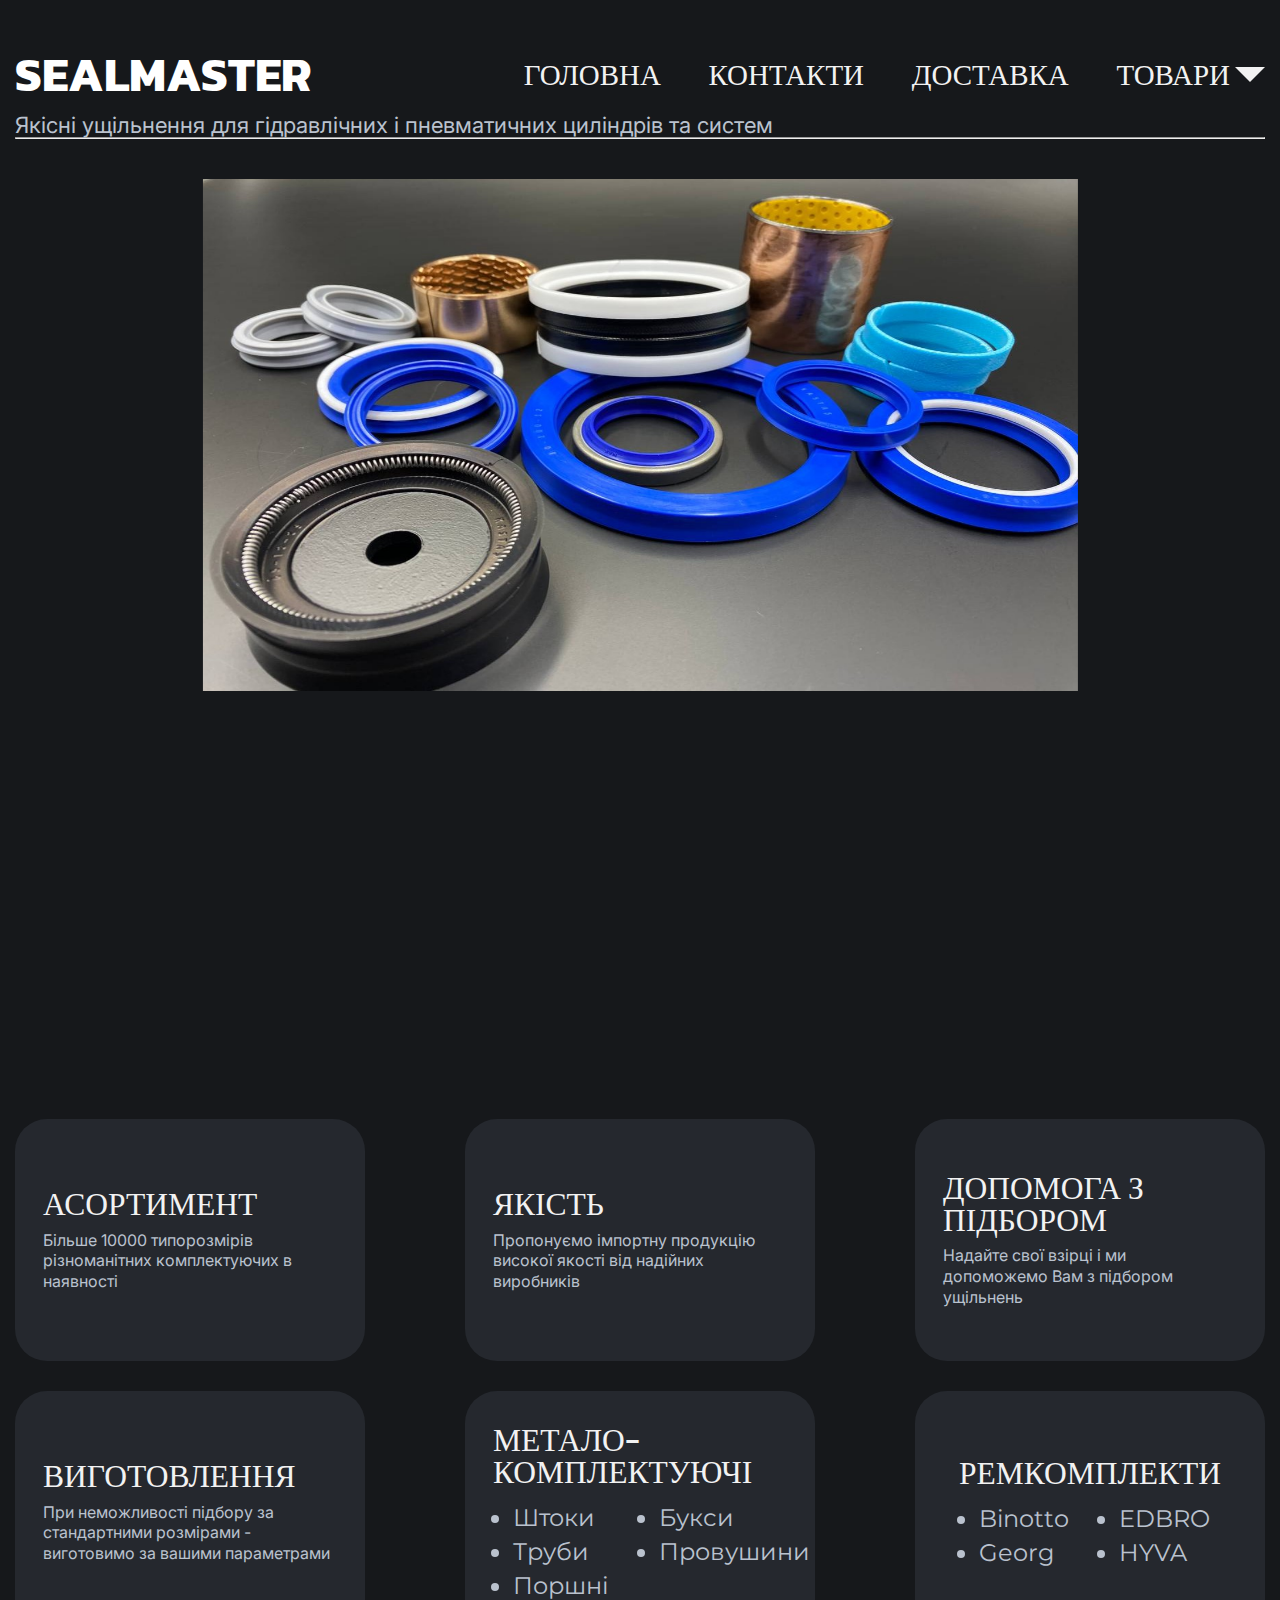
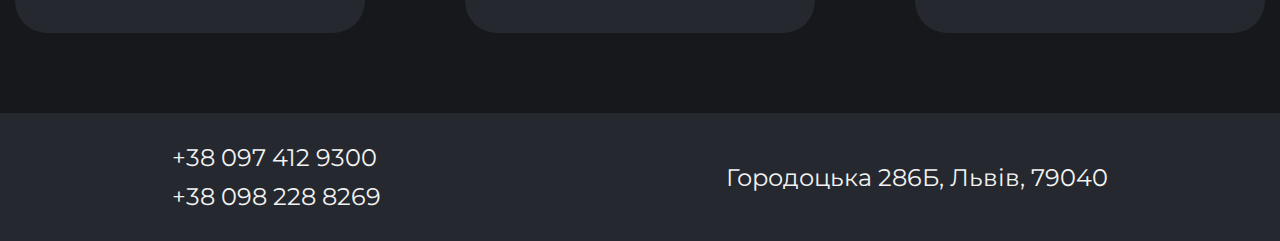
<file: index.html>
<!DOCTYPE html>
<html lang="en">

<head>
    <meta charset="UTF-8">
    <meta http-equiv="X-UA-Compatible" content="IE=edge">
    <meta name="viewport" content="width=device-width, initial-scale=1.0">
    <title>Головна сторінка</title>
    <link rel="stylesheet" href="./style.css">
    <link href="./photos/favicon.ico" rel="shortcut icon" type="image/vnd.microsoft.icon" />
    <link rel="stylesheet" href="https://unpkg.com/swiper/swiper-bundle.min.css">
</head>

<body>
    <div id="burger-back"></div>
    <span id="times">&times;</span>
    <div class="wrapper">
        <header>
            <nav>
                <a style="text-decoration: none;" href="#">
                    <h1 class="title">SEALMASTER</h1>
                </a>
                <ul id="header-menu">
                    <a href="#">Головна</a>
                    <a href="./pages/contacts.html">Контакти</a>
                    <a href="./pages/delivery.html">Доставка</a>
                    <a href="./pages/goods.html" id="goods-header">Товари <div id="triangle"></div>
                    </a>
                    <span class="drop-menu-wrap" id="drop-menu-wrap">
                        <span id="drop-menu">
                            <a target="_blank" href="./pages/goods-pages/hydraulics.html">Гідравліка</a>
                            <a target="_blank" href="./pages/goods-pages/pneumatic.html">Пневматичні ущільнення</a>
                            <a target="_blank" href="./pages/goods-pages/rings.html">Кільця ущільнюючі</a>
                            <a target="_blank" href="./pages/goods-pages/mandjets.html">Манжети армовані (сальники) </a>
                            <a target="_blank" href="./pages/goods-pages/remcoplects.html">Ремкомплекти </a>
                            <a target="_blank" href="./pages/goods-pages/metal-components.html">Метало-комплектуючі </a>
                            <a target="_blank" href="./pages/goods-pages/non-standard.html">Нестандартні ущільнення </a>
                            <a target="_blank" href="./pages/goods-pages/katalogs.html">Каталоги </a>
                        </span>
                    </span>
                </ul>
                <div id="menu-icon">
                    <span></span>
                    <span></span>
                    <span></span>
                </div>

            </nav>
            <p>Якісні ущільнення для гідравлічних і пневматичних циліндрів та систем
            </p>
        </header>
        <hr>
        <section>

            <div class="sw-cont">
                <div class="swiper-container">
                    <div class="swiper-wrapper">
                        <div class="swiper-slide"><img src="./photos/головна топ 4х3.jpg" alt="Фото 1"></div>
                        <div class="swiper-slide"><img src="./photos/головна втулки.jpg" alt="Фото 2"></div>
                        <div class="swiper-slide"><img src="./photos/ремпомплект топ.jpg" alt="Фото 3"></div>
                    </div>
                </div>
            </div>

            <div class="six-boxes">
                <span class="box">
                    <span class="box-content">
                        <h2>Асортимент</h2>
                        <p>Більше 10000 типорозмірів різноманітних комплектуючих в наявності</p>
                    </span>
                </span>
                <span class="box">
                    <span class="box-content">
                        <h2>Якість</h2>
                        <p>Пропонуємо імпортну продукцію високої якості від надійних виробників
                        </p>
                    </span>
                </span>
                <span class="box">
                    <span class="box-content">
                        <h2>Допомога з підбором</h2>
                        <p>Надайте свої взірці і ми допоможемо Вам з підбором ущільнень</p>
                    </span>
                </span>
                <span class="box">
                    <span class="box-content">
                        <h2>Виготовлення</h2>
                        <p>При неможливості підбору за стандартними розмірами - виготовимо за вашими параметрами</p>
                    </span>
                </span>
                <span class="box">
                    <span class="box-content">
                        <h2>Метало-комплектуючі</h2>
                        <span class="box-content-list">
                            <ul>
                                <li>Штоки</li>
                                <li>Труби</li>
                                <li>Поршні</li>
                            </ul>
                            <ul>
                                <li>Букси</li>
                                <li>Провушини</li>
                            </ul>
                        </span>

                    </span>
                </span>
                <span class="box">
                    <span class="box-content">
                        <h2>Ремкомплекти</h2>
                        <span class="box-content-list">
                            <ul>
                                <li>Binotto</li>
                                <li>Georg</li>
                            </ul>
                            <ul>
                                <li>EDBRO</li>
                                <li>HYVA</li>
                            </ul>
                        </span>



                    </span>
                </span>
            </div>
    </div>

    <div class="main-footer">
        <div>
            <p> +38 097 412 9300</p>
            <p> +38 098 228 8269</p>
        </div>
        <p>Городоцька 286Б, Львів, 79040</p>
    </div>
    <script src="https://unpkg.com/swiper/swiper-bundle.min.js"></script>
    <script>
        var mySwiper = new Swiper('.swiper-container', {
            slidesPerView: 1,
            freeMode: true,
            loop: true,
            autoplay: {
                delay: 2000,
            },
            speed: 1000,
            effect: 'fade'
        })
    </script>
    <script src="./script.js"></script>
</body>

</html>
</file>
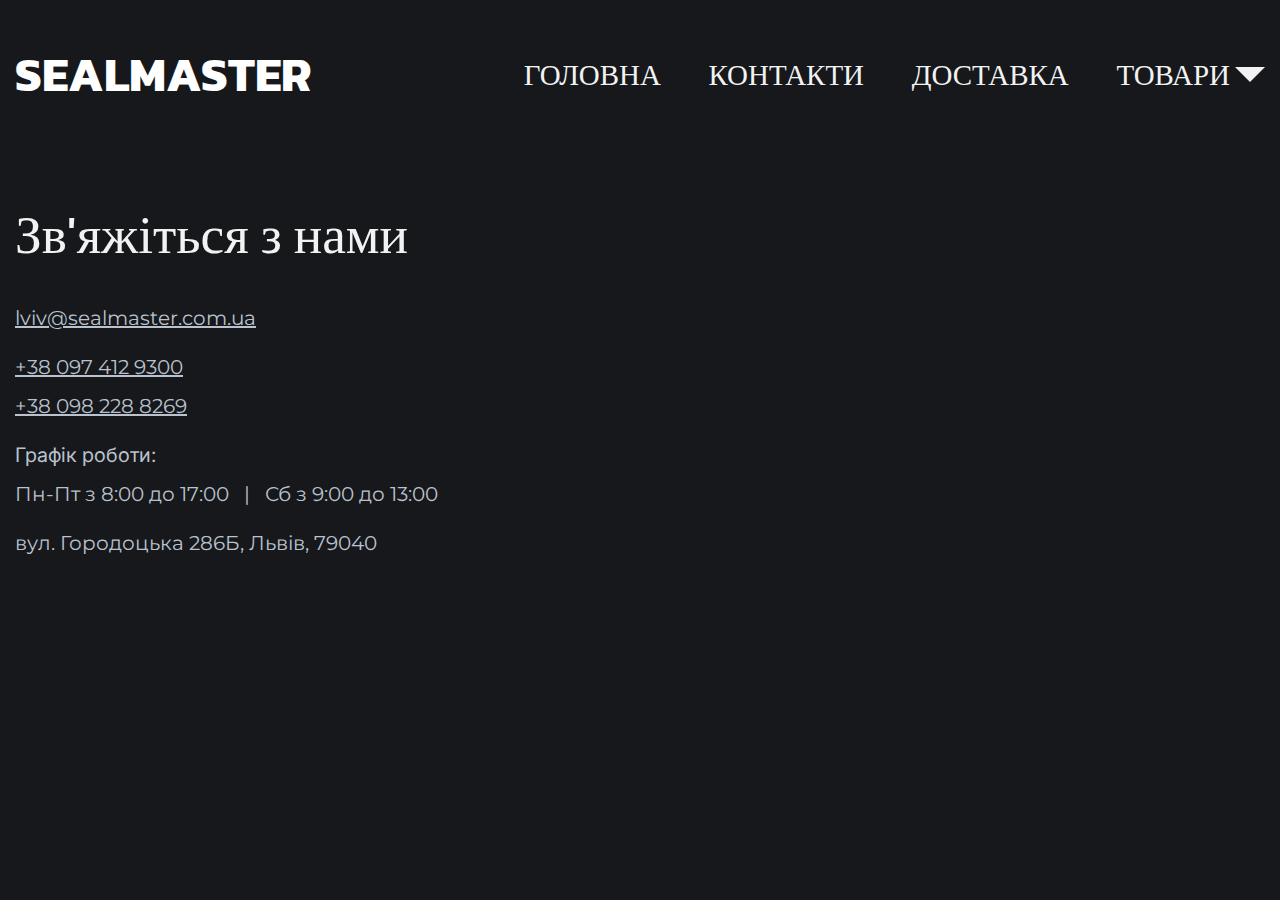
<file: pages/contacts.html>
<!DOCTYPE html>
<html lang="en">

<head>
    <meta charset="UTF-8">
    <meta name="viewport" content="width=device-width, initial-scale=1.0">
    <title>Контакти</title>
    <link href="../photos/favicon.ico" rel="shortcut icon" type="image/vnd.microsoft.icon" />
    <link rel="stylesheet" href="../style.css">
</head>

<body>
    <div id="burger-back"></div>
    <span id="times">&times;</span>


    <div class="wrapper">
        <header>
            <nav>
                <a style="text-decoration: none;" href="../index.html">
                    <h1 class="title">SEALMASTER</h1>
                </a>
                <ul id="header-menu">
                    <a href="../index.html">Головна</a>
                    <a href="#">Контакти</a>
                    <a href="./delivery.html">Доставка</a>
                    <a href="./pages/goods.html" id="goods-header">Товари <div id="triangle"></div>
                    </a>
                    <span class="drop-menu-wrap" id="drop-menu-wrap">
                        <span id="drop-menu">
                            <a target="_blank" href="../pages/goods-pages/hydraulics.html">Гідравліка</a>
                            <a target="_blank" href="../pages/goods-pages/pneumatic.html">Пневматичні ущільнення</a>
                            <a target="_blank" href="../pages/goods-pages/rings.html">Кільця ущільнюючі</a>
                            <a target="_blank" href="../pages/goods-pages/mandjets.html">Манжети армовані (сальники) </a>
                            <a target="_blank" href="../pages/goods-pages/remcoplects.html">Ремкомплекти </a>
                            <a target="_blank" href="../pages/goods-pages/metal-components.html">Метало-комплектуючі </a>
                            <a target="_blank" href="../pages/goods-pages/non-standard.html">Нестандартні ущільнення </a>
                            <a target="_blank" href="../pages/goods-pages/katalogs.html">Каталоги </a>
                        </span>
                    </span>
                </ul>
                <div id="menu-icon">
                    <span></span>
                    <span></span>
                    <span></span>
                </div>

            </nav>
        </header>
        <footer>
            <div class="footer-left">
                <h1 class="section-light-h1">Зв'яжіться з нами </h1>
                <div class="footer-info">
                    <span>
                        <a href="mailto:lviv@sealmaster.com.ua">lviv@sealmaster.com.ua</a>
                    </span>
                    <span style="display: flex; flex-direction: column;">
                        <a class="phone" href="tel:+380974129300" class="header-call" rel="nofollow">+38 097 412
                            9300</a>
                        <a class="phone" href="tel:+380974129300" class="header-call" rel="nofollow">+38 098 228
                            8269</a>
                    </span>
                    <span class="schedule">
                        Графік роботи:
                        <span>
                            <p>Пн-Пт з 8:00 до 17:00</p>
                            <p>|</p>
                            <p>Сб з 9:00 до 13:00</p>
                        </span>
                    </span>
                    <span>
                        <p>вул. Городоцька 286Б, Львів, 79040</p>
                    </span>
                </div>
            </div>
            <div class="footer-right">
                <iframe
                    src="https://www.google.com/maps/embed?pb=!1m18!1m12!1m3!1d643.507240428633!2d23.921730269609704!3d49.82312086343055!2m3!1f0!2f0!3f0!3m2!1i1024!2i768!4f13.1!3m3!1m2!1s0x473ae760a06d7a11%3A0xed1c016df72d1245!2z0JPRltC00YDQsNCy0LvRltC6INC10LrRgdC_0YDQtdGBINCi0J7Qkg!5e0!3m2!1suk!2sua!4v1698581577497!5m2!1suk!2sua"
                    width="600" height="450" style="border:0;" allowfullscreen="" loading="lazy"
                    referrerpolicy="no-referrer-when-downgrade"></iframe>
            </div>
        </footer>
    </div>

<script src="../script.js"></script>
</body>

</html>
</file>
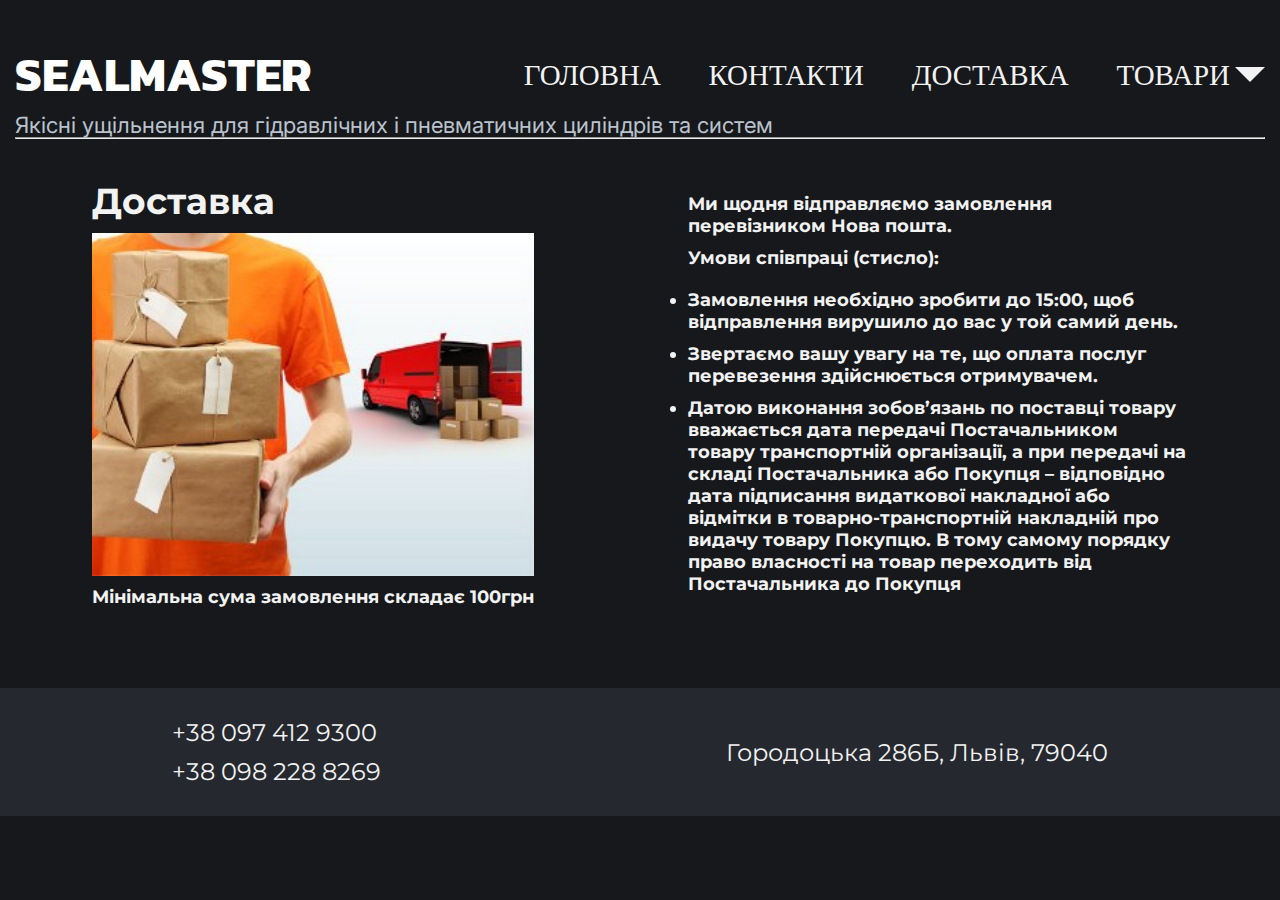
<file: pages/delivery.html>
<!DOCTYPE html>
<html lang="en">

<head>
    <meta charset="UTF-8">
    <meta http-equiv="X-UA-Compatible" content="IE=edge">
    <meta name="viewport" content="width=device-width, initial-scale=1.0">
    <title>Доставка</title>
    <link rel="stylesheet" href="../style.css">
    <link href="../photos/favicon.ico" rel="shortcut icon" type="image/vnd.microsoft.icon" />
    <link rel="stylesheet" href="https://unpkg.com/swiper/swiper-bundle.min.css">
</head>

<body>
    <div id="burger-back"></div>
    <span id="times">&times;</span>
    <div class="wrapper">
        <header>
            <nav>
                <a style="text-decoration: none;" href="../index.html">
                    <h1 class="title">SEALMASTER</h1>
                </a>
                <ul id="header-menu">
                    <a href="../index.html">Головна</a>
                    <a href="./contacts.html">Контакти</a>
                    <a href="#">Доставка</a>
                    <a href="./pages/goods.html" id="goods-header">Товари <div id="triangle"></div>
                    </a>
                    <span class="drop-menu-wrap" id="drop-menu-wrap">
                        <span id="drop-menu">
                            <a target="_blank" href="../pages/goods-pages/hydraulics.html">Гідравліка</a>
                            <a target="_blank" href="../pages/goods-pages/pneumatic.html">Пневматичні ущільнення</a>
                            <a target="_blank" href="../pages/goods-pages/rings.html">Кільця ущільнюючі</a>
                            <a target="_blank" href="../pages/goods-pages/mandjets.html">Манжети армовані (сальники)
                            </a>
                            <a target="_blank" href="../pages/goods-pages/remcoplects.html">Ремкомплекти </a>
                            <a target="_blank" href="../pages/goods-pages/metal-components.html">Метало-комплектуючі
                            </a>
                            <a target="_blank" href="../pages/goods-pages/non-standard.html">Нестандартні ущільнення
                            </a>
                            <a target="_blank" href="../pages/goods-pages/katalogs.html">Каталоги </a>

                        </span>
                    </span>
                </ul>
                <div id="menu-icon">
                    <span></span>
                    <span></span>
                    <span></span>
                </div>

            </nav>
            <p>Якісні ущільнення для гідравлічних і пневматичних циліндрів та систем
            </p>
        </header>
        <hr>

        <section class="del-section">
            <div class="del-left">
                <h1>Доставка</h1>
                <img src="../photos/del.jpg" alt="доставка">
                <p>Мінімальна сума замовлення складає 100грн</p>
            </div>
            <div class="del-right">
                <p>Ми щодня відправляємо замовлення перевізником Нова пошта.</p>
                <p>Умови співпраці (стисло):</p>
                <ul>
                    <li>Замовлення необхідно зробити до 15:00, щоб відправлення вирушило до вас у той самий день.</li>
                    <li>Звертаємо вашу увагу на те, що оплата послуг перевезення здійснюється отримувачем.</li>
                    <li>Датою виконання зобов’язань по поставці товару вважається дата передачі Постачальником товару
                        транспортній організації, а при передачі на складі Постачальника або Покупця – відповідно дата
                        підписання видаткової накладної або відмітки в товарно-транспортній накладній про видачу товару
                        Покупцю. В тому самому порядку право власності на товар переходить від Постачальника до Покупця
                    </li>
                </ul>
            </div>
        </section>
    </div>

    <div class="main-footer">
        <div>
            <p> +38 097 412 9300</p>
            <p> +38 098 228 8269</p>
        </div>
        <p>Городоцька 286Б, Львів, 79040</p>
    </div>
    <script src="../script.js"></script>
</body>

</html>
</file>
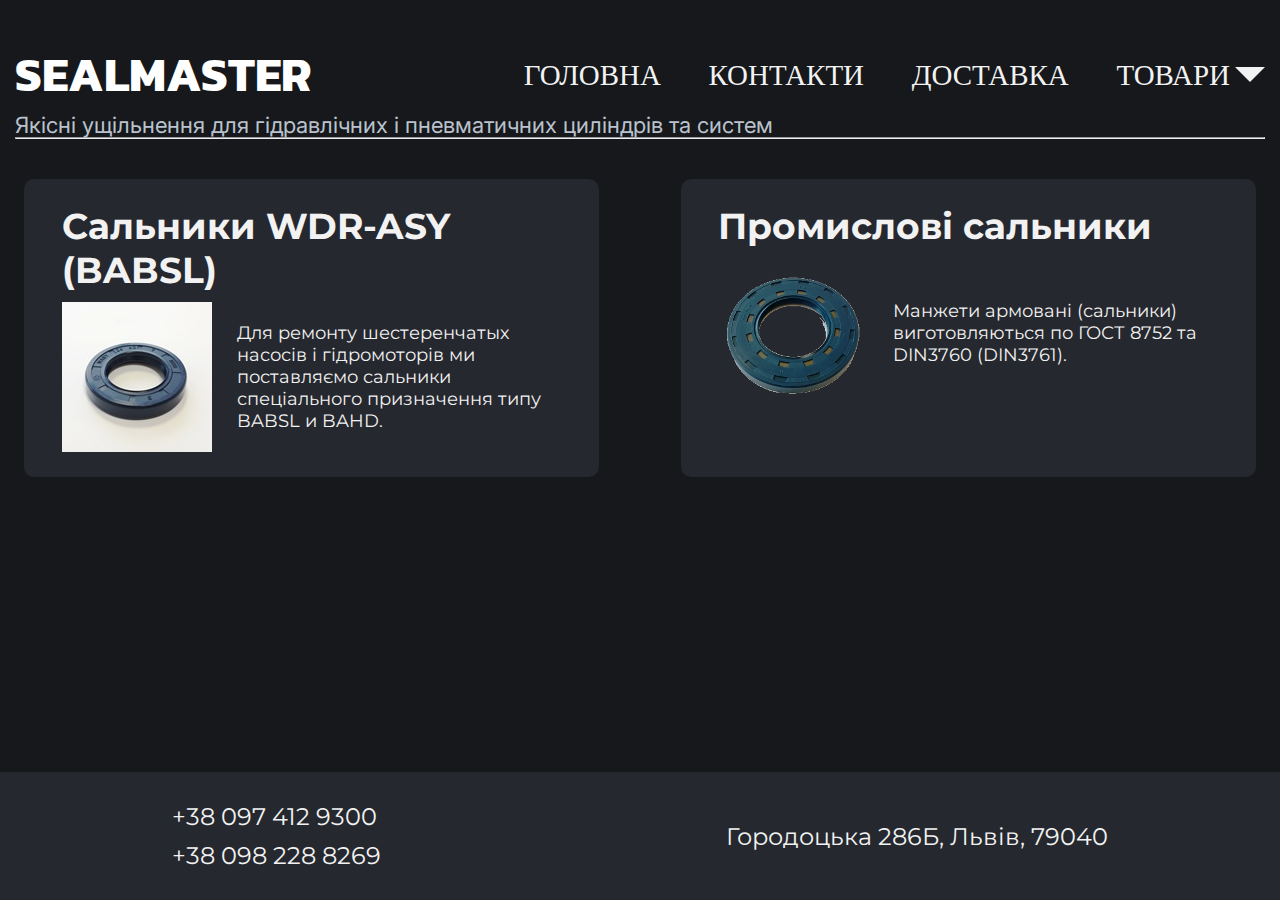
<file: pages/goods-pages/mandjets.html>
<!DOCTYPE html>
<html lang="en">

<head>
    <meta charset="UTF-8">
    <meta http-equiv="X-UA-Compatible" content="IE=edge">
    <meta name="viewport" content="width=device-width, initial-scale=1.0">
    <title>Манжети армовані</title>
    <link rel="stylesheet" href="/style.css">
    <link href="/photos/favicon.ico" rel="shortcut icon" type="image/vnd.microsoft.icon" />
    <link rel="stylesheet" href="https://unpkg.com/swiper/swiper-bundle.min.css">
    <style>
        section {
            display: flex;
            flex-wrap: wrap;
            gap: 5%;
            row-gap: 50px;
            justify-content: space-around;
        }

        section a {
            color: #F2F2F2;
            background-color: #25282e;
            width: 40%;
            text-decoration: none;
            padding: 2% 3%;
            border-radius: 10px;
            display: flex;
            flex-direction: column;
            gap: 10px;
            font-size: 18px;
        }

        section a div {
            display: flex;
            width: 100%;
            gap: 5%;
            justify-content: center;
            align-items: center;
        }

        section a div img {
            width: 50%;
        }

        section a div p {
            width: 130%;
        }
        .main-footer{
            position: absolute;
            bottom: 0;
            right: 0;
            width: 100%;
        }
    </style>
</head>

<body>
    <div id="burger-back"></div>
    <span id="times">&times;</span>
    <div class="wrapper">
        <header>
            <nav>
                <a style="text-decoration: none;" href="/index.html">
                    <h1 class="title">SEALMASTER</h1>
                </a>
                <ul id="header-menu">
                    <a href="/index.html">Головна</a>
                    <a href="../contacts.html">Контакти</a>
                    <a href="../delivery.html">Доставка</a>
                    <a href="../goods.html" id="goods-header">Товари<div id="triangle"></div>
                    </a>
                    <span class="drop-menu-wrap" id="drop-menu-wrap">
                        <span id="drop-menu">
                            <a target="_blank" href="./hydraulics.html">Гідравліка</a>
                            <a target="_blank" href="./pneumatic.html">Пневматичні ущільнення</a>
                            <a target="_blank" href="./rings.html">Кільця ущільнюючі</a>
                            <a target="_blank" href="./mandjets.html">Манжети армовані (сальники) </a>
                            <a target="_blank" href="./remcoplects.html">Ремкомплекти </a>
                            <a target="_blank" href="./metal-components.html">Метало-комплектуючі </a>
                            <a target="_blank" href="./non-standard.html">Нестандартні ущільнення </a>
                            <a target="_blank" href="./katalogs.html">Каталоги </a>
                        </span>
                    </span>
                </ul>
                <div id="menu-icon">
                    <span></span>
                    <span></span>
                    <span></span>
                </div>

            </nav>
            <p>Якісні ущільнення для гідравлічних і пневматичних циліндрів та систем
            </p>
        </header>
        <hr>

        <section>

            <a href="./mandjets-pages/page1.html">
                <h1>Сальники WDR-ASY (BABSL)</h1>
                <div>
                    <img src="/photos/сальники BABSL.jpg" alt="">
                    <p>
                        Для ремонту шестеренчатых насосів і гідромоторів ми поставляємо сальники спеціального
                        призначення типу BABSL и BAHD.
                    </p>
                </div>
            </a>
            <a href="#">
                <h1>Промислові сальники</h1>
                <div>
                    <img src="/photos/промислові сальники.png" alt="">
                    <p>Манжети армовані (сальники) виготовляються по ГОСТ 8752 та DIN3760 (DIN3761).
                    </p>
                </div>
            </a>
        </section>


    </div>

    <div class="main-footer">
        <div>
            <p> +38 097 412 9300</p>
            <p> +38 098 228 8269</p>
        </div>
        <p>Городоцька 286Б, Львів, 79040</p>
    </div>
    <script src="/script.js"></script>
</body>

</html>
</file>
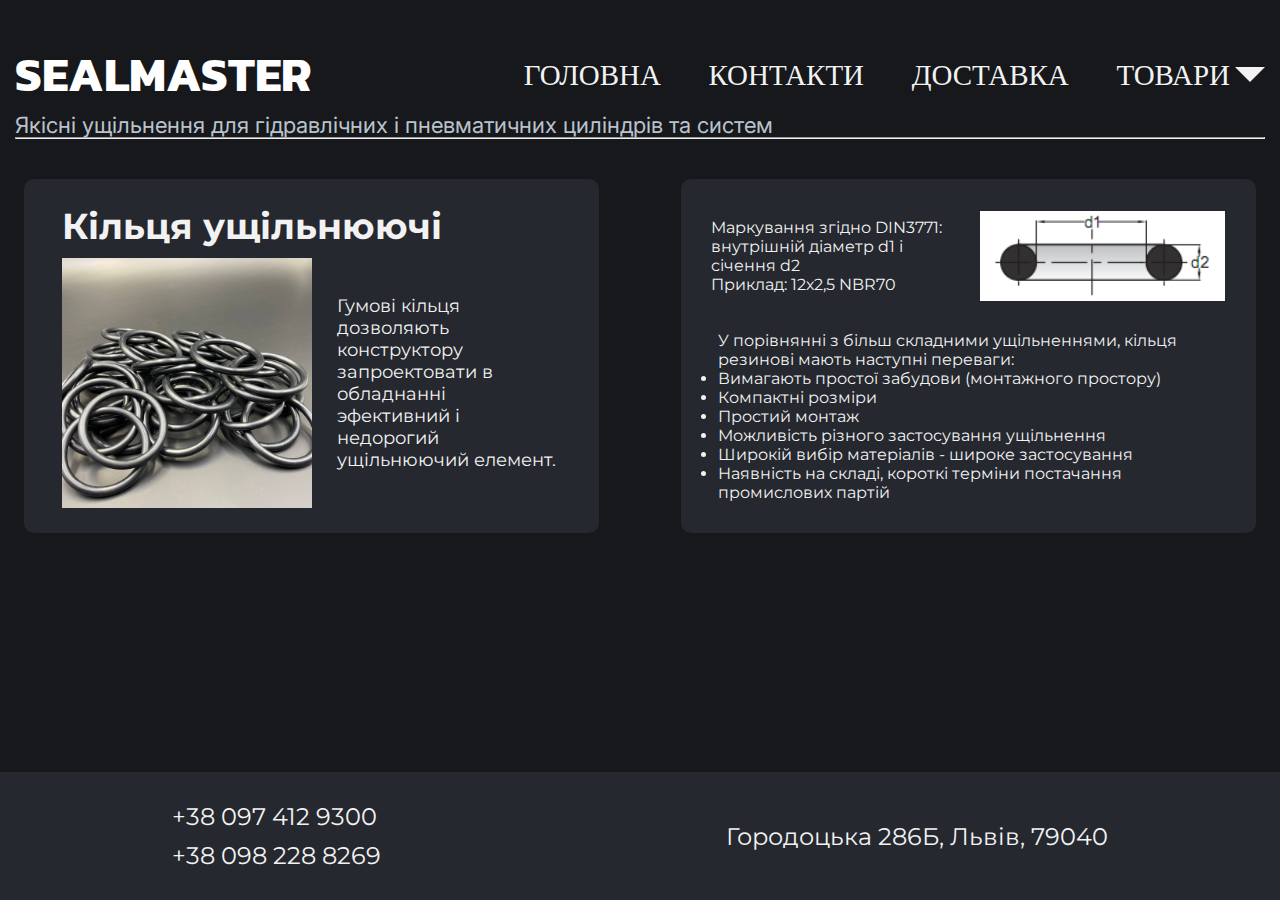
<file: pages/goods-pages/rings.html>
<!DOCTYPE html>
<html lang="en">

<head>
    <meta charset="UTF-8">
    <meta http-equiv="X-UA-Compatible" content="IE=edge">
    <meta name="viewport" content="width=device-width, initial-scale=1.0">
    <title>Кільця ущільнюючі</title>
    <link rel="stylesheet" href="/style.css">
    <link href="/photos/favicon.ico" rel="shortcut icon" type="image/vnd.microsoft.icon" />
    <link rel="stylesheet" href="https://unpkg.com/swiper/swiper-bundle.min.css">
    <style>
        section {
            display: flex;
            flex-wrap: wrap;
            gap: 5%;
            row-gap: 50px;
            justify-content: space-around;
        }

        section a {
            color: #F2F2F2;
            background-color: #25282e;
            width: 40%;
            text-decoration: none;
            padding: 2% 3%;
            border-radius: 10px;
            display: flex;
            flex-direction: column;
            gap: 10px;
            font-size: 18px;
        }

        section a div {
            display: flex;
            width: 100%;
            gap: 5%;
            justify-content: center;
            align-items: center;
        }

        section a div img {
            width: 50%;
        }

        section a div p {
            width: 130%;
        }

        .rings-text {
            color: #F2F2F2;
            background-color: #25282e;
            width: 40%;
            text-decoration: none;
            padding: 2% 3%;
            border-radius: 10px;
            display: flex;
            flex-direction: column;
            justify-content: center;
            gap: 30px;
            font-size: 16px;
            align-items: center;
        }

        .rings-text img {
            width: 400px;
            height: 90px;
        }
        .main-footer{
            position: absolute;
            bottom: 0;
            right: 0;
            width: 100%;
        }
    </style>
</head>

<body>
    <div id="burger-back"></div>
    <span id="times">&times;</span>
    <div class="wrapper">
        <header>
            <nav>
                <a style="text-decoration: none;" href="/index.html">
                    <h1 class="title">SEALMASTER</h1>
                </a>
                <ul id="header-menu">
                    <a href="/index.html">Головна</a>
                    <a href="../contacts.html">Контакти</a>
                    <a href="../delivery.html">Доставка</a>
                    <a href="../goods.html" id="goods-header">Товари<div id="triangle"></div>
                    </a>
                    <span class="drop-menu-wrap" id="drop-menu-wrap">
                        <span id="drop-menu">
                            <a target="_blank" href="./hydraulics.html">Гідравліка</a>
                            <a target="_blank" href="./pneumatic.html">Пневматичні ущільнення</a>
                            <a target="_blank" href="./rings.html">Кільця ущільнюючі</a>
                            <a target="_blank" href="./mandjets.html">Манжети армовані (сальники) </a>
                            <a target="_blank" href="./remcoplects.html">Ремкомплекти </a>
                            <a target="_blank" href="./metal-components.html">Метало-комплектуючі </a>
                            <a target="_blank" href="./non-standard.html">Нестандартні ущільнення </a>
                            <a target="_blank" href="./katalogs.html">Каталоги </a>
                        </span>
                    </span>
                </ul>
                <div id="menu-icon">
                    <span></span>
                    <span></span>
                    <span></span>
                </div>

            </nav>
            <p>Якісні ущільнення для гідравлічних і пневматичних циліндрів та систем
            </p>
        </header>
        <hr>

        <section>
            <a href="./huidraulics-pages/page1.html">
                <h1>Кільця ущільнюючі</h1>
                <div>
                    <img src="/photos/кільця2 4х4 кільця.jpg" alt="">
                    <p>
                        Гумові кільця дозволяють конструктору запроектовати в обладнанні эфективний і недорогий
                        ущільнюючий елемент.
                    </p>
                </div>
            </a>
            <div class="rings-text">
                <div style="display: flex; align-items: center; gap: 10px;">
                    <span>
                        <p>Маркування згідно DIN3771: внутрішній діаметр d1 і січення d2
                        </p>
                        <p>Приклад: 12х2,5 NBR70
                        </p>
                    </span>
                    <img src="/photos/кільця діаметр.png" alt="">
                </div>
                <div>
                    <p>У порівнянні з більш складними ущільненнями, кільця резинові мають наступні переваги:
                    </p>
                    <ul>
                        <li>Вимагають простої забудови (монтажного простору)
                        </li>
                        <li>Компактні розміри
                        </li>
                        <li>Простий монтаж
                        </li>
                        <li>Можливість різного застосування ущільнення
                        </li>
                        <li>Широкій вибір матеріалів - широке застосування</li>
                        <li>Наявність на складі, короткі терміни постачання промислових партій
                        </li>
                    </ul>
                </div>
            </div>
        </section>


    </div>

    <div class="main-footer">
        <div>
            <p> +38 097 412 9300</p>
            <p> +38 098 228 8269</p>
        </div>
        <p>Городоцька 286Б, Львів, 79040</p>
    </div>
    <script src="/script.js"></script>
</body>

</html>
</file>
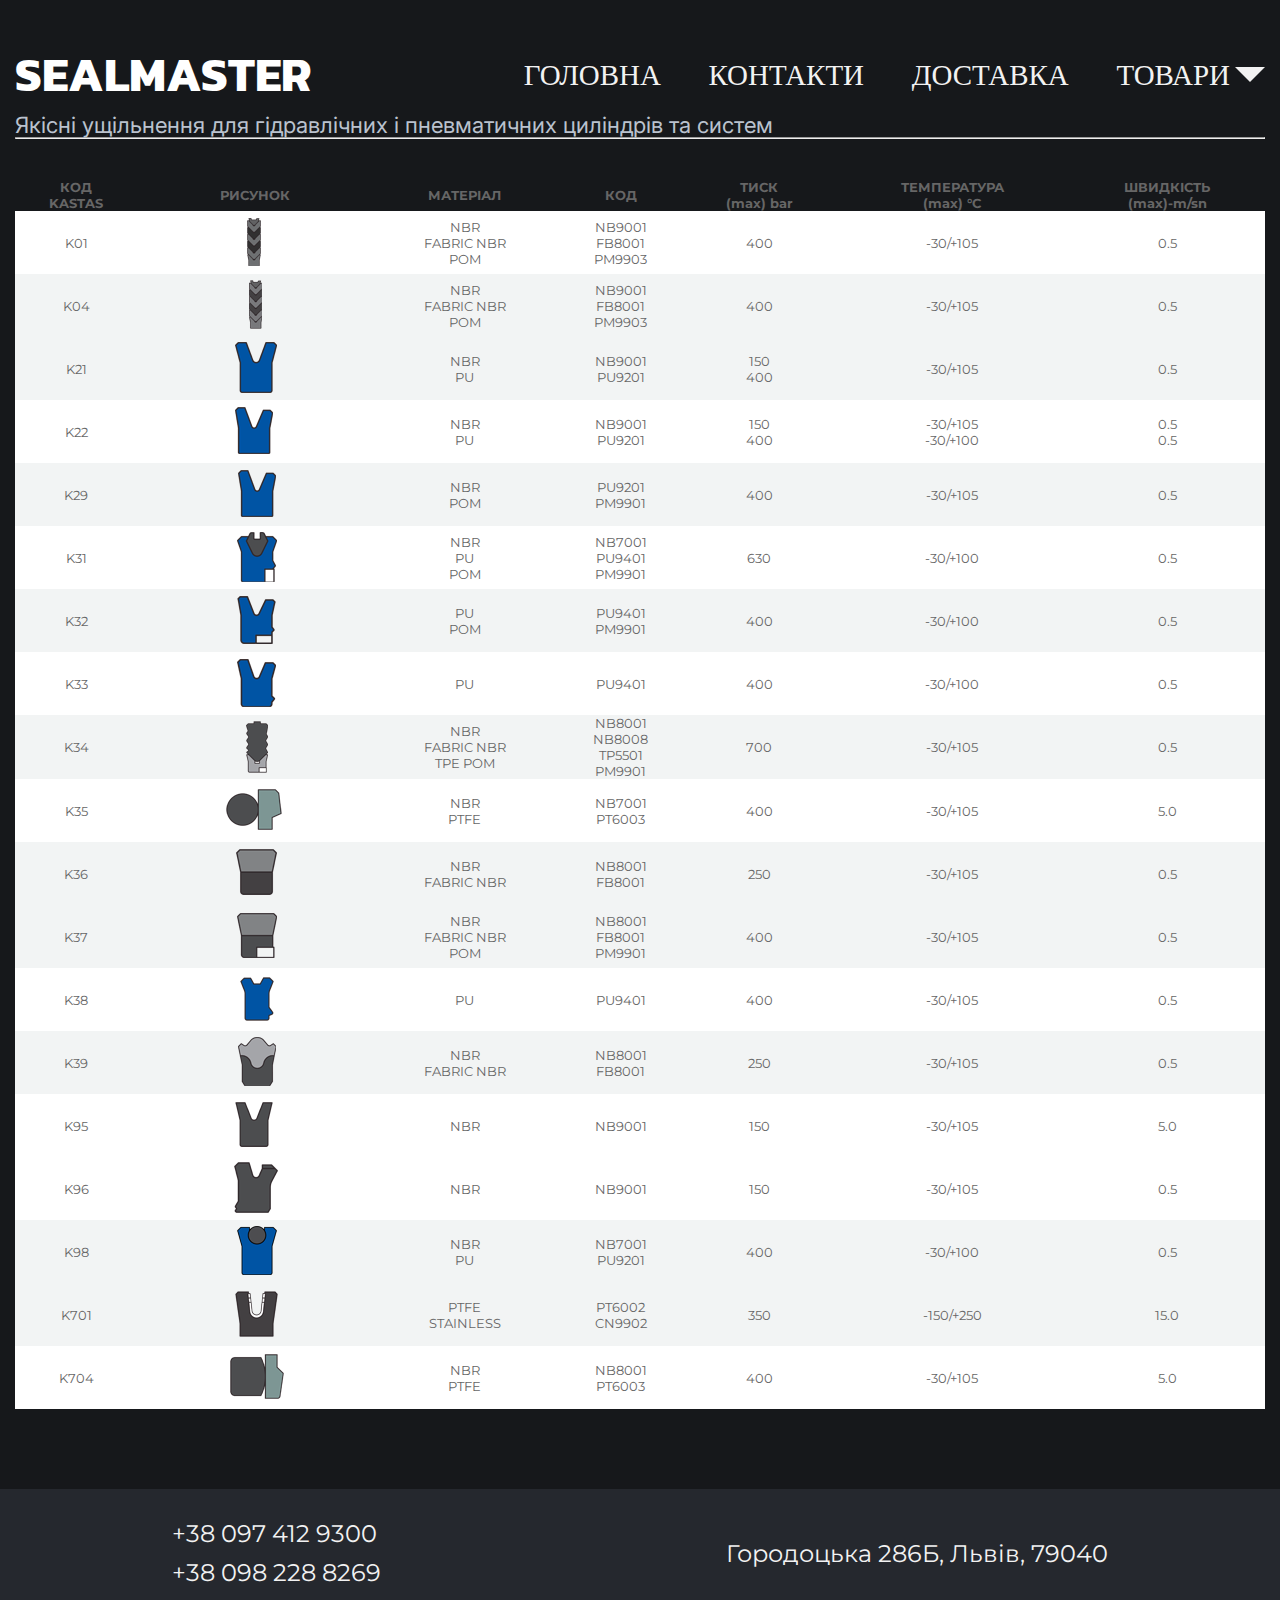
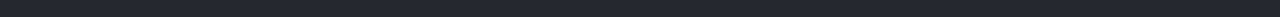
<file: pages/goods-pages/huidraulics-pages/page1.html>
<!DOCTYPE html>
<html lang="en">

<head>
    <meta charset="UTF-8">
    <meta http-equiv="X-UA-Compatible" content="IE=edge">
    <meta name="viewport" content="width=device-width, initial-scale=1.0">
    <title>Ущільнення штоків</title>
    <link rel="stylesheet" href="../../../style.css">
    <link href="/photos/favicon.ico" rel="shortcut icon" type="image/vnd.microsoft.icon" />
    <link rel="stylesheet" href="https://unpkg.com/swiper/swiper-bundle.min.css">
    <style>

    </style>
</head>

<body>
    <div id="burger-back"></div>
    <span id="times">&times;</span>
    <div class="wrapper">
        <header>
            <nav>
                <a style="text-decoration: none;" href="/index.html">
                    <h1 class="title">SEALMASTER</h1>
                </a>
                <ul id="header-menu">
                    <a href="/index.html">Головна</a>
                    <a href="/pages/contacts.html">Контакти</a>
                    <a href="/pages/delivery.html">Доставка</a>
                    <a href="/pages/goods.html" id="goods-header">Товари<div id="triangle"></div>
                    </a>
                    <span class="drop-menu-wrap" id="drop-menu-wrap">
                        <span id="drop-menu">
                            <a target="_blank" href="../hydraulics.html">Гідравліка</a>
                            <a target="_blank" href="../pneumatic.html">Пневматичні ущільнення</a>
                            <a target="_blank" href="../rings.html">Кільця ущільнюючі</a>
                            <a target="_blank" href="../mandjets.html">Манжети армовані (сальники) </a>
                            <a target="_blank" href="../remcoplects.html">Ремкомплекти </a>
                            <a target="_blank" href="../metal-components.html">Метало-комплектуючі </a>
                            <a target="_blank" href="../non-standard.html">Нестандартні ущільнення </a>
                            <a target="_blank" href="../katalogs.html">Каталоги </a>
                        </span>
                    </span>
                </ul>
                <div id="menu-icon">
                    <span></span>
                    <span></span>
                    <span></span>
                </div>

            </nav>
            <p>Якісні ущільнення для гідравлічних і пневматичних циліндрів та систем
            </p>
        </header>
        <hr>

        <section>
            <table
                style="color: #666666; font-family: 'Lucida Grande', 'Lucida Sans Unicode', Helvetica, Arial, sans-serif; font-size: 13px; text-align: left; width: 100%;"
                border="0" cellspacing="0" cellpadding="0">
                <tbody>
                    <tr>
                        <th style="text-align: center;">КОД<br />KASTAS</th>
                        <th style="text-align: center;">РИСУНОК</th>
                        <th style="text-align: center;">МАТЕРІАЛ</th>
                        <th style="text-align: center;">КОД</th>
                        <th style="text-align: center;">ТИСК<br />(max) bar</th>
                        <th style="text-align: center;" nowrap="nowrap">ТЕМПЕРАТУРА<br />(max) &deg;C</th>
                        <th style="text-align: center;" nowrap="nowrap">ШВИДКІСТЬ<br />(max)-m/sn</th>
                    </tr>
                    <tr>
                        <td style="text-align: center;" bgcolor="#ffffff">K01</td>
                        <td style="text-align: center;" bgcolor="#ffffff"><img src="../../../photos/k01.png"
                                alt="шевронный комплект k01" />&nbsp;</td>
                        <td style="text-align: center;" bgcolor="#ffffff">NBR<br />FABRIC NBR<br />POM</td>
                        <td style="text-align: center;" bgcolor="#ffffff">NB9001<br />FB8001<br />PM9903</td>
                        <td style="text-align: center;" bgcolor="#ffffff">400</td>
                        <td style="text-align: center;" bgcolor="#ffffff">-30/+105</td>
                        <td style="text-align: center;" bgcolor="#ffffff">0.5</td>
                    </tr>
                    <tr>
                        <td style="text-align: center;" bgcolor="#f2f4f4">K04</td>
                        <td style="text-align: center;" bgcolor="#f2f4f4"><img src="/photos/k04.png"
                                alt="шевронное уплотнение k04" /></td>
                        <td style="text-align: center;" bgcolor="#f2f4f4">NBR<br />FABRIC NBR<br />POM</td>
                        <td style="text-align: center;" bgcolor="#f2f4f4">NB9001<br />FB8001<br />PM9903</td>
                        <td style="text-align: center;" bgcolor="#f2f4f4">400</td>
                        <td style="text-align: center;" bgcolor="#f2f4f4">-30/+105</td>
                        <td style="text-align: center;" bgcolor="#f2f4f4">0.5</td>
                    </tr>
                    <tr>
                        <td style="text-align: center;" bgcolor="#f2f4f4">K21</td>
                        <td style="text-align: center;" bgcolor="#f2f4f4"><img src="/photos/k21.png" alt="манжета гидравлическая k21" /></td>
                        <td style="text-align: center;" bgcolor="#f2f4f4"><span style="text-align: center;">NBR</span><br style="text-align: center;" /><span style="text-align: center;">PU</span></td>
                        <td style="text-align: center;" bgcolor="#f2f4f4"><span style="text-align: center;">NB9001</span><br style="text-align: center;" /><span style="text-align: center;">PU9201</span></td>
                        <td style="text-align: center;" bgcolor="#f2f4f4">150<br />400</td>
                        <td style="text-align: center;" bgcolor="#f2f4f4">-30/+105</td>
                        <td style="text-align: center;" bgcolor="#f2f4f4">0.5</td>
                        </tr>
                    <tr>
                        <td style="text-align: center;" bgcolor="#ffffff">K22</td>
                        <td style="text-align: center;" bgcolor="#ffffff"><img src="/photos/k22.png"
                                alt="манжета k22" />&nbsp;</td>
                        <td style="text-align: center;" bgcolor="#ffffff">NBR<br />PU</td>
                        <td style="text-align: center;" bgcolor="#ffffff">NB9001<br />PU9201</td>
                        <td style="text-align: center;" bgcolor="#ffffff">150<br />400</td>
                        <td style="text-align: center;" bgcolor="#ffffff">-30/+105<br />-30/+100</td>
                        <td style="text-align: center;" bgcolor="#ffffff">0.5<br />0.5</td>
                    </tr>
                    <tr>
                        <td style="text-align: center;" bgcolor="#f2f4f4">K29</td>
                        <td style="text-align: center;" bgcolor="#f2f4f4">&nbsp;<img src="/photos/k29.png"
                                alt="буферное уплотнение k29" /></td>
                        <td style="text-align: center;" bgcolor="#f2f4f4">NBR<br />POM</td>
                        <td style="text-align: center;" bgcolor="#f2f4f4">PU9201<br />PM9901</td>
                        <td style="text-align: center;" bgcolor="#f2f4f4">400</td>
                        <td style="text-align: center;" bgcolor="#f2f4f4">-30/+105</td>
                        <td style="text-align: center;" bgcolor="#f2f4f4">0.5</td>
                    </tr>
                    <tr>
                        <td style="text-align: center;" bgcolor="#ffffff">K31</td>
                        <td style="text-align: center;" bgcolor="#ffffff">&nbsp;<img src="/photos/k31.png"
                                alt="манжета k31" /></td>
                        <td style="text-align: center;" bgcolor="#ffffff">NBR<br />PU<br />POM</td>
                        <td style="text-align: center;" bgcolor="#ffffff">NB7001<br />PU9401<br />PM9901</td>
                        <td style="text-align: center;" bgcolor="#ffffff">630</td>
                        <td style="text-align: center;" bgcolor="#ffffff">-30/+100</td>
                        <td style="text-align: center;" bgcolor="#ffffff">0.5</td>
                    </tr>
                    <tr>
                        <td style="text-align: center;" bgcolor="#f2f4f4">K32</td>
                        <td style="text-align: center;" bgcolor="#f2f4f4">&nbsp;<img src="/photos/k32.png"
                                alt="манжета k32" /></td>
                        <td style="text-align: center;" bgcolor="#f2f4f4">PU<br />POM</td>
                        <td style="text-align: center;" bgcolor="#f2f4f4">PU9401<br />PM9901</td>
                        <td style="text-align: center;" bgcolor="#f2f4f4">400</td>
                        <td style="text-align: center;" bgcolor="#f2f4f4">-30/+100</td>
                        <td style="text-align: center;" bgcolor="#f2f4f4">0.5</td>
                    </tr>
                    <tr>
                        <td style="text-align: center;" bgcolor="#ffffff">K33</td>
                        <td style="text-align: center;" bgcolor="#ffffff">&nbsp;<img src="/photos/k33.png"
                                alt="манжета k33" /></td>
                        <td style="text-align: center;" bgcolor="#ffffff">PU</td>
                        <td style="text-align: center;" bgcolor="#ffffff">PU9401</td>
                        <td style="text-align: center;" bgcolor="#ffffff">400</td>
                        <td style="text-align: center;" bgcolor="#ffffff">-30/+100</td>
                        <td style="text-align: center;" bgcolor="#ffffff">0.5</td>
                    </tr>
                    <tr>
                        <td style="text-align: center;" bgcolor="#f2f4f4">K34</td>
                        <td style="text-align: center;" bgcolor="#f2f4f4">&nbsp;<img src="/photos/k34.png"
                                alt="уплотнение k34" /></td>
                        <td style="text-align: center;" bgcolor="#f2f4f4">NBR<br />FABRIC NBR<br />TPE POM</td>
                        <td style="text-align: center;" bgcolor="#f2f4f4">NB8001<br />NB8008<br />TP5501<br />PM9901
                        </td>
                        <td style="text-align: center;" bgcolor="#f2f4f4">700</td>
                        <td style="text-align: center;" bgcolor="#f2f4f4">-30/+105</td>
                        <td style="text-align: center;" bgcolor="#f2f4f4">0.5</td>
                    </tr>
                    <tr>
                        <td style="text-align: center;" bgcolor="#ffffff">K35</td>
                        <td style="text-align: center;" bgcolor="#ffffff"><img src="/photos/k35.png"
                                alt="уплотнение k35" />&nbsp;</td>
                        <td style="text-align: center;" bgcolor="#ffffff">NBR<br />PTFE</td>
                        <td style="text-align: center;" bgcolor="#ffffff">NB7001<br />PT6003</td>
                        <td style="text-align: center;" bgcolor="#ffffff">400</td>
                        <td style="text-align: center;" bgcolor="#ffffff">-30/+105</td>
                        <td style="text-align: center;" bgcolor="#ffffff">5.0</td>
                    </tr>
                    <tr>
                        <td style="text-align: center;" bgcolor="#f2f4f4">K36</td>
                        <td style="text-align: center;" bgcolor="#f2f4f4">&nbsp;<img src="/photos/k36.png" alt="манжаета k36" /></td>
                        <td style="text-align: center;" bgcolor="#f2f4f4">NBR<br />FABRIC NBR</td>
                        <td style="text-align: center;" bgcolor="#f2f4f4">NB8001<br />FB8001</td>
                        <td style="text-align: center;" bgcolor="#f2f4f4">250</td>
                        <td style="text-align: center;" bgcolor="#f2f4f4">-30/+105</td>
                        <td style="text-align: center;" bgcolor="#f2f4f4">0.5</td>
                        </tr>
                    <tr>
                        <td style="text-align: center;" bgcolor="#f2f4f4">K37</td>
                        <td style="text-align: center;" bgcolor="#f2f4f4">&nbsp;<img src="/photos/k37.png"
                                alt="манжета k37" /></td>
                        <td style="text-align: center;" bgcolor="#f2f4f4">NBR<br />FABRIC NBR<br />POM</td>
                        <td style="text-align: center;" bgcolor="#f2f4f4">NB8001<br />FB8001<br />PM9901</td>
                        <td style="text-align: center;" bgcolor="#f2f4f4">400</td>
                        <td style="text-align: center;" bgcolor="#f2f4f4">-30/+105</td>
                        <td style="text-align: center;" bgcolor="#f2f4f4">0.5</td>
                    </tr>
                    <tr>
                        <td style="text-align: center;" bgcolor="#ffffff">K38</td>
                        <td style="text-align: center;" bgcolor="#ffffff">&nbsp;<img src="/photos/k38.png"
                                alt="манжета k38" /></td>
                        <td style="text-align: center;" bgcolor="#ffffff">PU</td>
                        <td style="text-align: center;" bgcolor="#ffffff">PU9401</td>
                        <td style="text-align: center;" bgcolor="#ffffff">400</td>
                        <td style="text-align: center;" bgcolor="#ffffff">-30/+105</td>
                        <td style="text-align: center;" bgcolor="#ffffff">0.5</td>
                    </tr>
                    <tr>
                        <td style="text-align: center;" bgcolor="#f2f4f4">K39</td>
                        <td style="text-align: center;" bgcolor="#f2f4f4">&nbsp;<img src="/photos/k39.png"
                                alt="манжета k39" /></td>
                        <td style="text-align: center;" bgcolor="#f2f4f4">NBR<br />FABRIC NBR</td>
                        <td style="text-align: center;" bgcolor="#f2f4f4">NB8001<br />FB8001</td>
                        <td style="text-align: center;" bgcolor="#f2f4f4">250</td>
                        <td style="text-align: center;" bgcolor="#f2f4f4">-30/+105</td>
                        <td style="text-align: center;" bgcolor="#f2f4f4">0.5</td>
                    </tr>
                    <tr>
                        <td style="text-align: center;" bgcolor="#ffffff">K95</td>
                        <td style="text-align: center;" bgcolor="#ffffff"><img src="/photos/k95.png" alt="манжета k95" />&nbsp;</td>
                        <td style="text-align: center;" bgcolor="#ffffff">NBR</td>
                        <td style="text-align: center;" bgcolor="#ffffff">NB9001</td>
                        <td style="text-align: center;" bgcolor="#ffffff">150</td>
                        <td style="text-align: center;" bgcolor="#ffffff">-30/+105</td>
                        <td style="text-align: center;" bgcolor="#ffffff">5.0</td>
                        </tr>
                    <tr>
                        <td style="text-align: center;" bgcolor="#ffffff">K96</td>
                        <td style="text-align: center;" bgcolor="#ffffff">&nbsp;<img src="/photos/k96.png"
                                alt="манжета k96" /></td>
                        <td style="text-align: center;" bgcolor="#ffffff">NBR</td>
                        <td style="text-align: center;" bgcolor="#ffffff">NB9001</td>
                        <td style="text-align: center;" bgcolor="#ffffff">150</td>
                        <td style="text-align: center;" bgcolor="#ffffff">-30/+105</td>
                        <td style="text-align: center;" bgcolor="#ffffff">0.5</td>
                    </tr>
                    <tr>
                        <td style="text-align: center;" bgcolor="#f2f4f4">K98</td>
                        <td style="text-align: center;" bgcolor="#f2f4f4">&nbsp;<img src="/photos/k98.png" alt="манжета k98" /></td>
                        <td style="text-align: center;" bgcolor="#f2f4f4"><span style="text-align: center;">NBR</span><br style="text-align: center;" /><span style="text-align: center;">PU</span></td>
                        <td style="text-align: center;" bgcolor="#f2f4f4">NB7001<br />PU9201</td>
                        <td style="text-align: center;" bgcolor="#f2f4f4">400</td>
                        <td style="text-align: center;" bgcolor="#f2f4f4">-30/+100</td>
                        <td style="text-align: center;" bgcolor="#f2f4f4">0.5</td>
                        </tr>
                    <tr>
                        <td style="text-align: center;" bgcolor="#f2f4f4">K701</td>
                        <td style="text-align: center;" bgcolor="#f2f4f4">&nbsp;<img src="/photos/k701.png"
                                alt="уплотнение штока k701" /></td>
                        <td style="text-align: center;" bgcolor="#f2f4f4">PTFE<br />STAINLESS</td>
                        <td style="text-align: center;" bgcolor="#f2f4f4">PT6002<br />CN9902</td>
                        <td style="text-align: center;" bgcolor="#f2f4f4">350</td>
                        <td style="text-align: center;" bgcolor="#f2f4f4">-150/+250</td>
                        <td style="text-align: center;" bgcolor="#f2f4f4">15.0</td>
                    </tr>
                    <tr>
                        <td style="text-align: center;" bgcolor="#ffffff">K704</td>
                        <td style="text-align: center;" bgcolor="#ffffff">&nbsp;<img src="/photos/k704.png"
                                alt="уплотнение штока k704" /></td>
                        <td style="text-align: center;" bgcolor="#ffffff">NBR<br />PTFE</td>
                        <td style="text-align: center;" bgcolor="#ffffff">NB8001<br />PT6003</td>
                        <td style="text-align: center;" bgcolor="#ffffff">400</td>
                        <td style="text-align: center;" bgcolor="#ffffff">-30/+105</td>
                        <td style="text-align: center;" bgcolor="#ffffff">5.0</td>
                    </tr>
                </tbody>
            </table>
        </section>


    </div>

    <div class="main-footer">
        <div>
            <p> +38 097 412 9300</p>
            <p> +38 098 228 8269</p>
        </div>
        <p>Городоцька 286Б, Львів, 79040</p>
    </div>
    <script src="/script.js"></script>
</body>

</html>
</file>
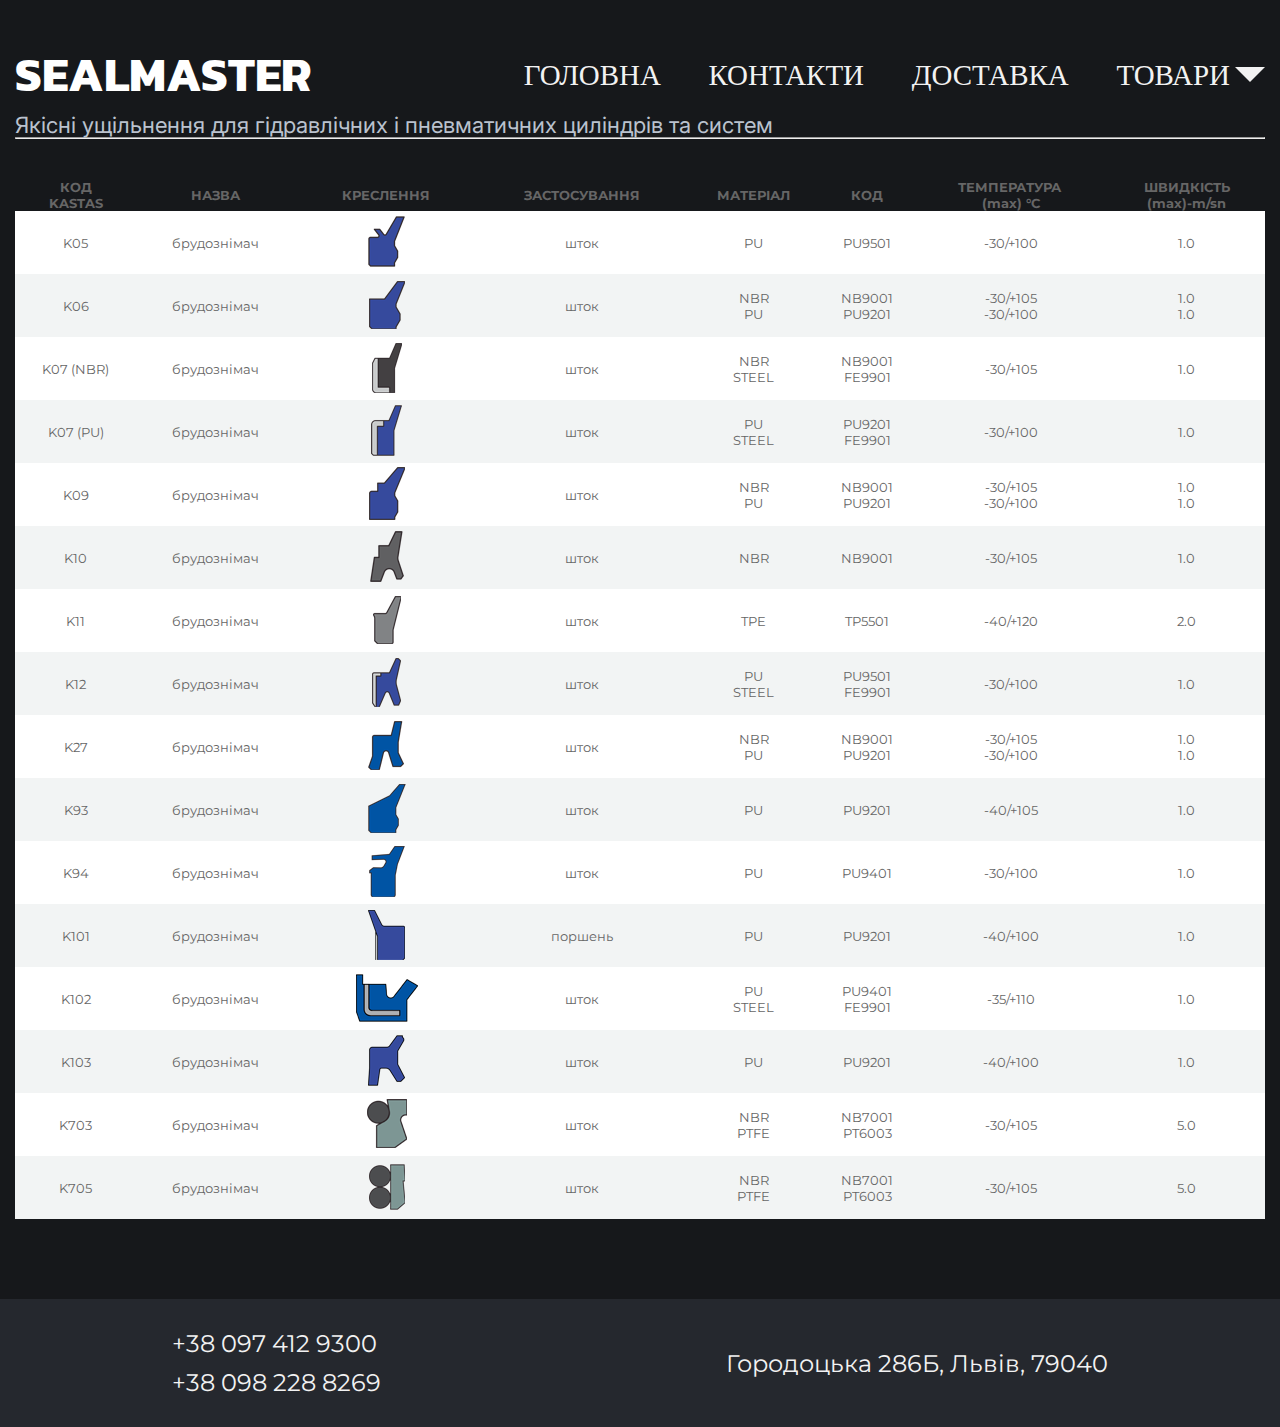
<file: pages/goods-pages/huidraulics-pages/page4.html>
<!DOCTYPE html>
<html lang="en">

<head>
    <meta charset="UTF-8">
    <meta http-equiv="X-UA-Compatible" content="IE=edge">
    <meta name="viewport" content="width=device-width, initial-scale=1.0">
    <title>Брудознімачі</title>
    <link rel="stylesheet" href="/style.css">
    <link href="/photos/favicon.ico" rel="shortcut icon" type="image/vnd.microsoft.icon" />
    <link rel="stylesheet" href="https://unpkg.com/swiper/swiper-bundle.min.css">
    <style>

    </style>
</head>

<body>
    <div id="burger-back"></div>
    <span id="times">&times;</span>
    <div class="wrapper">
        <header>
            <nav>
                <a style="text-decoration: none;" href="/index.html">
                    <h1 class="title">SEALMASTER</h1>
                </a>
                <ul id="header-menu">
                    <a href="/index.html">Головна</a>
                    <a href="/pages/contacts.html">Контакти</a>
                    <a href="/pages/delivery.html">Доставка</a>
                    <a href="/pages/goods.html" id="goods-header">Товари<div id="triangle"></div>
                    </a>
                    <span class="drop-menu-wrap" id="drop-menu-wrap">
                        <span id="drop-menu">
                            <a target="_blank" href="../hydraulics.html">Гідравліка</a>
                            <a target="_blank" href="../pneumatic.html">Пневматичні ущільнення</a>
                            <a target="_blank" href="../rings.html">Кільця ущільнюючі</a>
                            <a target="_blank" href="../mandjets.html">Манжети армовані (сальники) </a>
                            <a target="_blank" href="../remcoplects.html">Ремкомплекти </a>
                            <a target="_blank" href="../metal-components.html">Метало-комплектуючі </a>
                            <a target="_blank" href="../non-standard.html">Нестандартні ущільнення </a>
                            <a target="_blank" href="../katalogs.html">Каталоги </a>
                        </span>
                    </span>
                </ul>
                <div id="menu-icon">
                    <span></span>
                    <span></span>
                    <span></span>
                </div>

            </nav>
            <p>Якісні ущільнення для гідравлічних і пневматичних циліндрів та систем
            </p>
        </header>
        <hr>

        <section>
            <table
                style="color: #666666; font-family: 'Lucida Grande', 'Lucida Sans Unicode', Helvetica, Arial, sans-serif; font-size: 13px; text-align: left; width: 100%;"
                border="0" cellspacing="0" cellpadding="0">
                <tbody>
                    <tr>
                        <th style="text-align: center;">КОД<br />KASTAS</th>
                        <th style="text-align: center;">НАЗВА</th>
                        <th style="text-align: center;">КРЕСЛЕННЯ</th>
                        <th style="text-align: center;">ЗАСТОСУВАННЯ</th>
                        <th style="text-align: center;">МАТЕРІАЛ</th>
                        <th style="text-align: center;">КОД</th>
                        <th style="text-align: center;" nowrap="nowrap">ТЕМПЕРАТУРА&nbsp;<br />(max) &deg;C</th>
                        <th style="text-align: center;" nowrap="nowrap">ШВИДКІСТЬ<br />(max)-m/sn</th>
                    </tr>
                    <tr>
                        <td style="text-align: center;" bgcolor="#ffffff">K05</td>
                        <td style="text-align: center;" bgcolor="#ffffff">брудознімач</td>
                        <td style="text-align: center;" bgcolor="#ffffff"><img src="/photos/k05.png"
                                alt="брудознімач k05" /></td>
                        <td style="text-align: center;" bgcolor="#ffffff">шток</td>
                        <td style="text-align: center;" bgcolor="#ffffff">PU</td>
                        <td style="text-align: center;" bgcolor="#ffffff">PU9501</td>
                        <td style="text-align: center;" bgcolor="#ffffff">-30/+100</td>
                        <td style="text-align: center;" bgcolor="#ffffff">1.0</td>
                    </tr>
                    <tr>
                        <td style="text-align: center;" bgcolor="#f2f4f4">K06</td>
                        <td style="text-align: center;" bgcolor="#f2f4f4">брудознімач</td>
                        <td style="text-align: center;" bgcolor="#f2f4f4"><img src="/photos/k06.png"
                                alt="брудознімач k06" /></td>
                        <td style="text-align: center;" bgcolor="#f2f4f4">шток</td>
                        <td style="text-align: center;" bgcolor="#f2f4f4">NBR<br />PU</td>
                        <td style="text-align: center;" bgcolor="#f2f4f4">NB9001<br />PU9201</td>
                        <td style="text-align: center;" bgcolor="#f2f4f4">-30/+105<br />-30/+100</td>
                        <td style="text-align: center;" bgcolor="#f2f4f4">1.0<br />1.0</td>
                    </tr>
                    <tr>
                        <td style="text-align: center;" bgcolor="#ffffff">K07 (NBR)</td>
                        <td style="text-align: center;" bgcolor="#ffffff">брудознімач</td>
                        <td style="text-align: center;" bgcolor="#ffffff"><img src="/photos/k07nbr.png"
                                alt="брудознімач k07nbr" /></td>
                        <td style="text-align: center;" bgcolor="#ffffff">шток</td>
                        <td style="text-align: center;" bgcolor="#ffffff">NBR<br />STEEL</td>
                        <td style="text-align: center;" bgcolor="#ffffff">NB9001<br />FE9901</td>
                        <td style="text-align: center;" bgcolor="#ffffff">-30/+105</td>
                        <td style="text-align: center;" bgcolor="#ffffff">1.0</td>
                    </tr>
                    <tr>
                        <td style="text-align: center;" bgcolor="#f2f4f4">K07 (PU)</td>
                        <td style="text-align: center;" bgcolor="#f2f4f4">брудознімач</td>
                        <td style="text-align: center;" bgcolor="#f2f4f4"><img src="/photos/k07pu.png"
                                alt="брудознімач k07pu" /></td>
                        <td style="text-align: center;" bgcolor="#f2f4f4">шток</td>
                        <td style="text-align: center;" bgcolor="#f2f4f4">PU<br />STEEL</td>
                        <td style="text-align: center;" bgcolor="#f2f4f4">PU9201<br />FE9901</td>
                        <td style="text-align: center;" bgcolor="#f2f4f4">-30/+100</td>
                        <td style="text-align: center;" bgcolor="#f2f4f4">1.0</td>
                    </tr>
                    <tr>
                        <td style="text-align: center;" bgcolor="#ffffff">K09</td>
                        <td style="text-align: center;" bgcolor="#ffffff">брудознімач</td>
                        <td style="text-align: center;" bgcolor="#ffffff"><img src="/photos/k09.png"
                                alt="брудознімач k09" /></td>
                        <td style="text-align: center;" bgcolor="#ffffff">шток</td>
                        <td style="text-align: center;" bgcolor="#ffffff">NBR<br />PU</td>
                        <td style="text-align: center;" bgcolor="#ffffff">NB9001<br />PU9201</td>
                        <td style="text-align: center;" bgcolor="#ffffff">-30/+105<br />-30/+100</td>
                        <td style="text-align: center;" bgcolor="#ffffff">1.0<br />1.0</td>
                    </tr>
                    <tr>
                        <td style="text-align: center;" bgcolor="#f2f4f4">K10</td>
                        <td style="text-align: center;" bgcolor="#f2f4f4">брудознімач</td>
                        <td style="text-align: center;" bgcolor="#f2f4f4"><img src="/photos/k10.png"
                                alt="брудознімач k10" /></td>
                        <td style="text-align: center;" bgcolor="#f2f4f4">шток</td>
                        <td style="text-align: center;" bgcolor="#f2f4f4">NBR</td>
                        <td style="text-align: center;" bgcolor="#f2f4f4">NB9001</td>
                        <td style="text-align: center;" bgcolor="#f2f4f4">-30/+105</td>
                        <td style="text-align: center;" bgcolor="#f2f4f4">1.0</td>
                    </tr>
                    <tr>
                        <td style="text-align: center;" bgcolor="#ffffff">K11</td>
                        <td style="text-align: center;" bgcolor="#ffffff">брудознімач</td>
                        <td style="text-align: center;" bgcolor="#ffffff"><img src="/photos/k11.png"
                                alt="брудознімач k11" /></td>
                        <td style="text-align: center;" bgcolor="#ffffff">шток</td>
                        <td style="text-align: center;" bgcolor="#ffffff">TPE</td>
                        <td style="text-align: center;" bgcolor="#ffffff">TP5501</td>
                        <td style="text-align: center;" bgcolor="#ffffff">-40/+120</td>
                        <td style="text-align: center;" bgcolor="#ffffff">2.0</td>
                    </tr>
                    <tr>
                        <td style="text-align: center;" bgcolor="#f2f4f4">K12</td>
                        <td style="text-align: center;" bgcolor="#f2f4f4">брудознімач</td>
                        <td style="text-align: center;" bgcolor="#f2f4f4"><img src="/photos/k12.png"
                                alt="брудознімач k12" /></td>
                        <td style="text-align: center;" bgcolor="#f2f4f4">шток</td>
                        <td style="text-align: center;" bgcolor="#f2f4f4">PU<br />STEEL</td>
                        <td style="text-align: center;" bgcolor="#f2f4f4">PU9501<br />FE9901</td>
                        <td style="text-align: center;" bgcolor="#f2f4f4">-30/+100</td>
                        <td style="text-align: center;" bgcolor="#f2f4f4">1.0</td>
                    </tr>
                    <tr>
                        <td style="text-align: center;" bgcolor="#ffffff">K27</td>
                        <td style="text-align: center;" bgcolor="#ffffff">брудознімач</td>
                        <td style="text-align: center;" bgcolor="#ffffff"><img src="/photos/k27.png"
                                alt="брудознімач k27" /></td>
                        <td style="text-align: center;" bgcolor="#ffffff">шток</td>
                        <td style="text-align: center;" bgcolor="#ffffff">NBR<br />PU</td>
                        <td style="text-align: center;" bgcolor="#ffffff">NB9001 <br />PU9201</td>
                        <td style="text-align: center;" bgcolor="#ffffff">-30/+105<br />-30/+100</td>
                        <td style="text-align: center;" bgcolor="#ffffff">1.0<br />1.0</td>
                    </tr>
                    <tr>
                        <td style="text-align: center;" bgcolor="#f2f4f4">K93</td>
                        <td style="text-align: center;" bgcolor="#f2f4f4">брудознімач</td>
                        <td style="text-align: center;" bgcolor="#f2f4f4"><img src="/photos/k93.png"
                                alt="брудознімач k93" /></td>
                        <td style="text-align: center;" bgcolor="#f2f4f4">шток</td>
                        <td style="text-align: center;" bgcolor="#f2f4f4">PU</td>
                        <td style="text-align: center;" bgcolor="#f2f4f4">PU9201</td>
                        <td style="text-align: center;" bgcolor="#f2f4f4">-40/+105</td>
                        <td style="text-align: center;" bgcolor="#f2f4f4">1.0</td>
                    </tr>
                    <tr>
                        <td style="text-align: center;" bgcolor="#ffffff">K94</td>
                        <td style="text-align: center;" bgcolor="#ffffff">брудознімач</td>
                        <td style="text-align: center;" bgcolor="#ffffff"><img src="/photos/k94.png"
                                alt="брудознімач k94" /></td>
                        <td style="text-align: center;" bgcolor="#ffffff">шток</td>
                        <td style="text-align: center;" bgcolor="#ffffff">PU</td>
                        <td style="text-align: center;" bgcolor="#ffffff">PU9401</td>
                        <td style="text-align: center;" bgcolor="#ffffff">-30/+100</td>
                        <td style="text-align: center;" bgcolor="#ffffff">1.0</td>
                    </tr>
                    <tr>
                        <td style="text-align: center;" bgcolor="#f2f4f4">K101</td>
                        <td style="text-align: center;" bgcolor="#f2f4f4">брудознімач</td>
                        <td style="text-align: center;" bgcolor="#f2f4f4"><img src="/photos/k101.png"
                                alt="брудознімач k101" /></td>
                        <td style="text-align: center;" bgcolor="#f2f4f4">поршень</td>
                        <td style="text-align: center;" bgcolor="#f2f4f4">PU</td>
                        <td style="text-align: center;" bgcolor="#f2f4f4">PU9201</td>
                        <td style="text-align: center;" bgcolor="#f2f4f4">-40/+100</td>
                        <td style="text-align: center;" bgcolor="#f2f4f4">1.0</td>
                    </tr>
                    <tr>
                        <td style="text-align: center;" bgcolor="#ffffff">K102</td>
                        <td style="text-align: center;" bgcolor="#ffffff">брудознімач</td>
                        <td style="text-align: center;" bgcolor="#ffffff"><img src="/photos/k102.png"
                                alt="брудознімач k102" /></td>
                        <td style="text-align: center;" bgcolor="#ffffff">шток</td>
                        <td style="text-align: center;" bgcolor="#ffffff">PU<br />STEEL</td>
                        <td style="text-align: center;" bgcolor="#ffffff">PU9401<br />FE9901</td>
                        <td style="text-align: center;" bgcolor="#ffffff">-35/+110</td>
                        <td style="text-align: center;" bgcolor="#ffffff">1.0</td>
                    </tr>
                    <tr>
                        <td style="text-align: center;" bgcolor="#f2f4f4">K103</td>
                        <td style="text-align: center;" bgcolor="#f2f4f4">брудознімач</td>
                        <td style="text-align: center;" bgcolor="#f2f4f4"><img src="/photos/k103.png"
                                alt="брудознімач k103" /></td>
                        <td style="text-align: center;" bgcolor="#f2f4f4">шток</td>
                        <td style="text-align: center;" bgcolor="#f2f4f4">PU</td>
                        <td style="text-align: center;" bgcolor="#f2f4f4">PU9201</td>
                        <td style="text-align: center;" bgcolor="#f2f4f4">-40/+100</td>
                        <td style="text-align: center;" bgcolor="#f2f4f4">1.0</td>
                    </tr>
                    <tr>
                        <td style="text-align: center;" bgcolor="#ffffff">K703</td>
                        <td style="text-align: center;" bgcolor="#ffffff">брудознімач</td>
                        <td style="text-align: center;" bgcolor="#ffffff"><img src="/photos/k703.png"
                                alt="брудознімач k703" /></td>
                        <td style="text-align: center;" bgcolor="#ffffff">шток</td>
                        <td style="text-align: center;" bgcolor="#ffffff">NBR<br />PTFE</td>
                        <td style="text-align: center;" bgcolor="#ffffff">NB7001<br />PT6003</td>
                        <td style="text-align: center;" bgcolor="#ffffff">-30/+105</td>
                        <td style="text-align: center;" bgcolor="#ffffff">5.0</td>
                    </tr>
                    <tr>
                        <td style="text-align: center;" bgcolor="#f2f4f4">K705</td>
                        <td style="text-align: center;" bgcolor="#f2f4f4">брудознімач</td>
                        <td style="text-align: center;" bgcolor="#f2f4f4"><img src="/photos/k705.png"
                                alt="брудознімач k705" /></td>
                        <td style="text-align: center;" bgcolor="#f2f4f4">шток</td>
                        <td style="text-align: center;" bgcolor="#f2f4f4">NBR<br />PTFE</td>
                        <td style="text-align: center;" bgcolor="#f2f4f4">NB7001<br />PT6003</td>
                        <td style="text-align: center;" bgcolor="#f2f4f4">-30/+105</td>
                        <td style="text-align: center;" bgcolor="#f2f4f4">5.0</td>
                    </tr>
                </tbody>
            </table>
        </section>


    </div>

    <div class="main-footer">
        <div>
            <p> +38 097 412 9300</p>
            <p> +38 098 228 8269</p>
        </div>
        <p>Городоцька 286Б, Львів, 79040</p>
    </div>
    <script src="/script.js"></script>
</body>

</html>
</file>
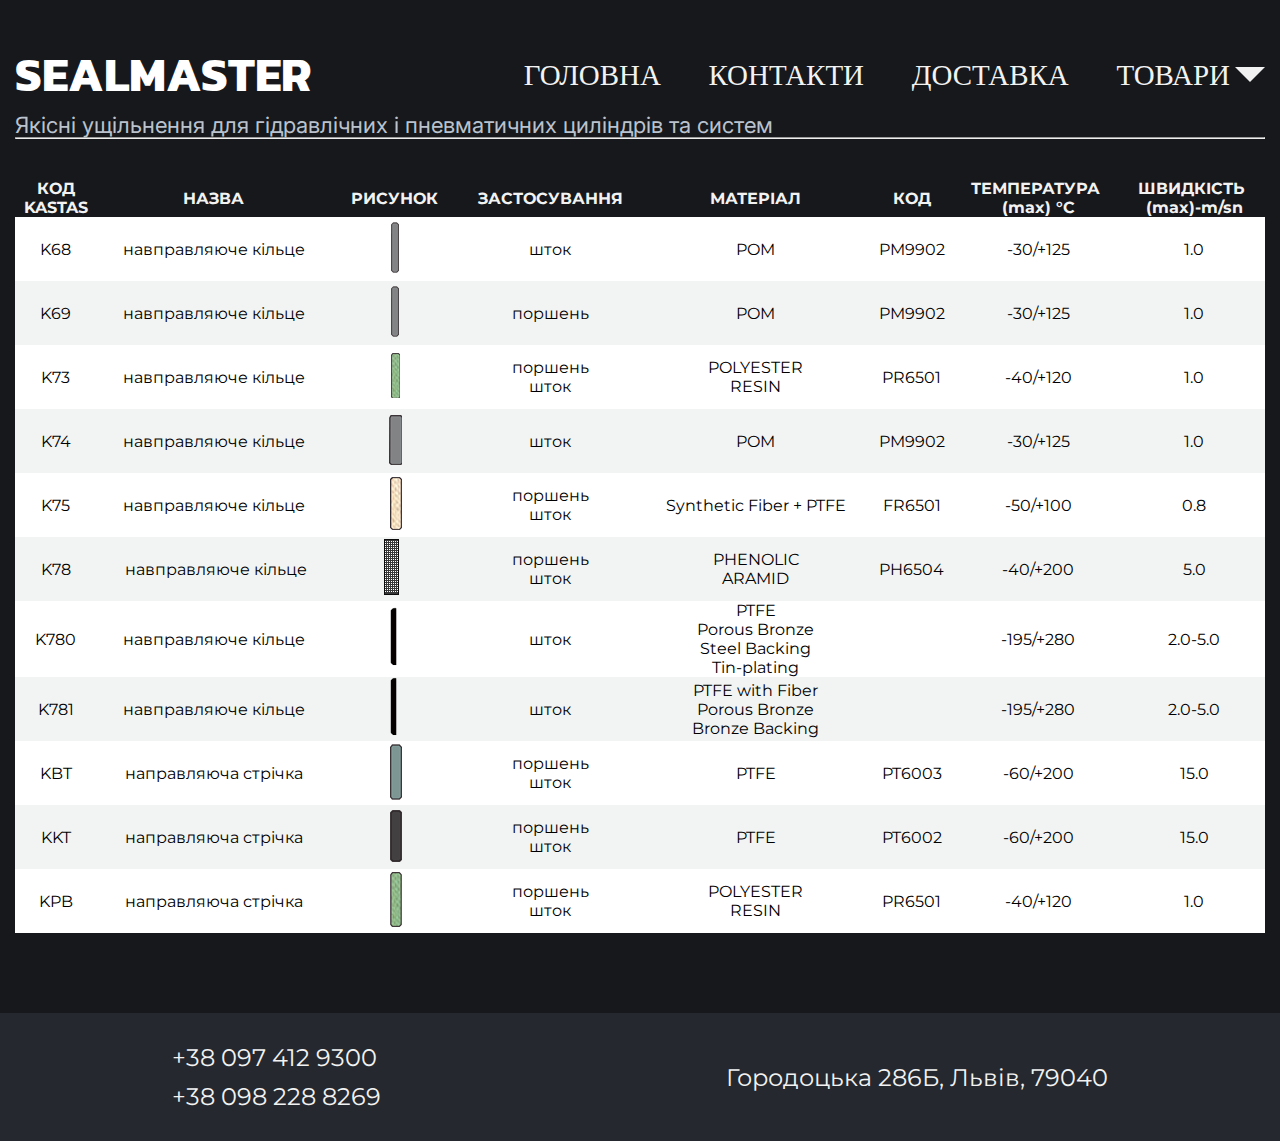
<file: pages/goods-pages/huidraulics-pages/page5.html>
<!DOCTYPE html>
<html lang="en">

<head>
    <meta charset="UTF-8">
    <meta http-equiv="X-UA-Compatible" content="IE=edge">
    <meta name="viewport" content="width=device-width, initial-scale=1.0">
    <title>Напраправляючі штоків</title>
    <link rel="stylesheet" href="/style.css">
    <link href="/photos/favicon.ico" rel="shortcut icon" type="image/vnd.microsoft.icon" />
    <link rel="stylesheet" href="https://unpkg.com/swiper/swiper-bundle.min.css">
    <style>

    </style>
</head>

<body>
    <div id="burger-back"></div>
    <span id="times">&times;</span>
    <div class="wrapper">
        <header>
            <nav>
                <a style="text-decoration: none;" href="/index.html">
                    <h1 class="title">SEALMASTER</h1>
                </a>
                <ul id="header-menu">
                    <a href="/index.html">Головна</a>
                    <a href="/pages/contacts.html">Контакти</a>
                    <a href="/pages/delivery.html">Доставка</a>
                    <a href="/pages/goods.html" id="goods-header">Товари<div id="triangle"></div>
                    </a>
                    <span class="drop-menu-wrap" id="drop-menu-wrap">
                        <span id="drop-menu">
                            <a target="_blank" href="../hydraulics.html">Гідравліка</a>
                            <a target="_blank" href="../pneumatic.html">Пневматичні ущільнення</a>
                            <a target="_blank" href="../rings.html">Кільця ущільнюючі</a>
                            <a target="_blank" href="../mandjets.html">Манжети армовані (сальники) </a>
                            <a target="_blank" href="../remcoplects.html">Ремкомплекти </a>
                            <a target="_blank" href="../metal-components.html">Метало-комплектуючі </a>
                            <a target="_blank" href="../non-standard.html">Нестандартні ущільнення </a>
                            <a target="_blank" href="../katalogs.html">Каталоги </a>
                        </span>
                    </span>
                </ul>
                <div id="menu-icon">
                    <span></span>
                    <span></span>
                    <span></span>
                </div>

            </nav>
            <p>Якісні ущільнення для гідравлічних і пневматичних циліндрів та систем
            </p>
        </header>
        <hr>

        <section>
            <table style="width: 100%;" border="0" cellspacing="0" cellpadding="0">
                <tbody>
                    <tr>
                        <th style="text-align: center; color: #F2F2F2;">КОД<br />KASTAS</th>
                        <th style="text-align: center; color: #F2F2F2;">НАЗВА</th>
                        <th style="text-align: center; color: #F2F2F2;">РИСУНОК</th>
                        <th style="text-align: center; color: #F2F2F2;">ЗАСТОСУВАННЯ</th>
                        <th style="text-align: center; color: #F2F2F2;">МАТЕРІАЛ</th>
                        <th style="text-align: center; color: #F2F2F2;">КОД</th>
                        <th style="text-align: center; color: #F2F2F2;" nowrap="nowrap">ТЕМПЕРАТУРА&nbsp;<br />(max) &deg;C</th>
                        <th style="text-align: center; color: #F2F2F2;" nowrap="nowrap">ШВИДКІСТЬ&nbsp;<br />(max)-m/sn</th>
                    </tr>
                    <tr>
                        <td style="text-align: center;" bgcolor="#ffffff">K68</td>
                        <td style="text-align: center;" bgcolor="#ffffff">навправляюче кільце</td>
                        <td style="text-align: center;" bgcolor="#ffffff"><img src="/photos/k68.png"
                                alt="направляющая k68" /></td>
                        <td style="text-align: center;" bgcolor="#ffffff">шток</td>
                        <td style="text-align: center;" bgcolor="#ffffff">POM</td>
                        <td style="text-align: center;" bgcolor="#ffffff">PM9902</td>
                        <td style="text-align: center;" bgcolor="#ffffff">-30/+125</td>
                        <td style="text-align: center;" bgcolor="#ffffff">1.0</td>
                    </tr>
                    <tr>
                        <td style="text-align: center;" bgcolor="#f2f4f4">K69</td>
                        <td style="text-align: center;" bgcolor="#f2f4f4">навправляюче кільце</td>
                        <td style="text-align: center;" bgcolor="#f2f4f4"><img src="/photos/k69.png"
                                alt="направляющая k69" /></td>
                        <td style="text-align: center;" bgcolor="#f2f4f4">поршень</td>
                        <td style="text-align: center;" bgcolor="#f2f4f4">POM</td>
                        <td style="text-align: center;" bgcolor="#f2f4f4">PM9902</td>
                        <td style="text-align: center;" bgcolor="#f2f4f4">-30/+125</td>
                        <td style="text-align: center;" bgcolor="#f2f4f4">1.0</td>
                    </tr>
                    <tr>
                        <td style="text-align: center;" bgcolor="#ffffff">K73</td>
                        <td style="text-align: center;" bgcolor="#ffffff">навправляюче кільце</td>
                        <td style="text-align: center;" bgcolor="#ffffff"><img src="/photos/k73.png"
                                alt="направляющая k73" /></td>
                        <td style="text-align: center;" bgcolor="#ffffff">поршень<br />шток</td>
                        <td style="text-align: center;" bgcolor="#ffffff">POLYESTER<br />RESIN</td>
                        <td style="text-align: center;" bgcolor="#ffffff">PR6501</td>
                        <td style="text-align: center;" bgcolor="#ffffff">-40/+120</td>
                        <td style="text-align: center;" bgcolor="#ffffff">1.0</td>
                    </tr>
                    <tr>
                        <td style="text-align: center;" bgcolor="#f2f4f4">K74</td>
                        <td style="text-align: center;" bgcolor="#f2f4f4">навправляюче кільце</td>
                        <td style="text-align: center;" bgcolor="#f2f4f4"><img src="/photos/k74.png"
                                alt="направляющая k74" /></td>
                        <td style="text-align: center;" bgcolor="#f2f4f4">шток</td>
                        <td style="text-align: center;" bgcolor="#f2f4f4">POM</td>
                        <td style="text-align: center;" bgcolor="#f2f4f4">PM9902</td>
                        <td style="text-align: center;" bgcolor="#f2f4f4">-30/+125</td>
                        <td style="text-align: center;" bgcolor="#f2f4f4">1.0</td>
                    </tr>
                    <tr>
                        <td style="text-align: center;" bgcolor="#ffffff">K75</td>
                        <td style="text-align: center;" bgcolor="#ffffff">навправляюче кільце</td>
                        <td style="text-align: center;" bgcolor="#ffffff"><img src="/photos/k75.png"
                                alt="направляющая k75" /></td>
                        <td style="text-align: center;" bgcolor="#ffffff">поршень<br />шток</td>
                        <td style="text-align: center;" bgcolor="#ffffff">Synthetic Fiber + PTFE</td>
                        <td style="text-align: center;" bgcolor="#ffffff">FR6501</td>
                        <td style="text-align: center;" bgcolor="#ffffff">-50/+100</td>
                        <td style="text-align: center;" bgcolor="#ffffff">0.8</td>
                    </tr>
                    <tr>
                        <td style="text-align: center;" bgcolor="#f2f4f4">K78</td>
                        <td style="text-align: center;" bgcolor="#f2f4f4">&nbsp;навправляюче кільце</td>
                        <td style="text-align: center;" bgcolor="#f2f4f4"><img src="/photos/k78.png"
                                alt="направляющая k78" /></td>
                        <td style="text-align: center;" bgcolor="#f2f4f4">поршень<br />шток</td>
                        <td style="text-align: center;" bgcolor="#f2f4f4">PHENOLIC<br />ARAMID</td>
                        <td style="text-align: center;" bgcolor="#f2f4f4">PH6504</td>
                        <td style="text-align: center;" bgcolor="#f2f4f4">-40/+200</td>
                        <td style="text-align: center;" bgcolor="#f2f4f4">5.0</td>
                    </tr>
                    <tr>
                        <td style="text-align: center;" bgcolor="#ffffff">K780</td>
                        <td style="text-align: center;" bgcolor="#ffffff">навправляюче кільце</td>
                        <td style="text-align: center;" bgcolor="#ffffff"><img src="/photos/k780.png"
                                alt="направляющая k780" /></td>
                        <td style="text-align: center;" bgcolor="#ffffff">шток</td>
                        <td style="text-align: center;" bgcolor="#ffffff">PTFE<br />Porous Bronze<br />Steel
                            Backing<br />Tin-plating</td>
                        <td style="text-align: center;" bgcolor="#ffffff">&nbsp;</td>
                        <td style="text-align: center;" bgcolor="#ffffff">-195/+280</td>
                        <td style="text-align: center;" bgcolor="#ffffff">2.0-5.0</td>
                    </tr>
                    <tr>
                        <td style="text-align: center;" bgcolor="#f2f4f4">K781</td>
                        <td style="text-align: center;" bgcolor="#f2f4f4">навправляюче кільце</td>
                        <td style="text-align: center;" bgcolor="#f2f4f4"><img src="/photos/k781.png"
                                alt="направляющая k781" /></td>
                        <td style="text-align: center;" bgcolor="#f2f4f4">шток</td>
                        <td style="text-align: center;" bgcolor="#f2f4f4">PTFE with Fiber<br />Porous Bronze<br />Bronze
                            Backing</td>
                        <td style="text-align: center;" bgcolor="#f2f4f4">&nbsp;</td>
                        <td style="text-align: center;" bgcolor="#f2f4f4">-195/+280</td>
                        <td style="text-align: center;" bgcolor="#f2f4f4">2.0-5.0</td>
                    </tr>
                    <tr>
                        <td style="text-align: center;" bgcolor="#ffffff">KBT</td>
                        <td style="text-align: center;" bgcolor="#ffffff">направляюча стрічка</td>
                        <td style="text-align: center;" bgcolor="#ffffff"><img src="/photos/kbt.png"
                                alt="направляющая kbt" /></td>
                        <td style="text-align: center;" bgcolor="#ffffff">поршень<br />шток</td>
                        <td style="text-align: center;" bgcolor="#ffffff">PTFE</td>
                        <td style="text-align: center;" bgcolor="#ffffff">PT6003</td>
                        <td style="text-align: center;" bgcolor="#ffffff">-60/+200</td>
                        <td style="text-align: center;" bgcolor="#ffffff">15.0</td>
                    </tr>
                    <tr>
                        <td style="text-align: center;" bgcolor="#f2f4f4">KKT</td>
                        <td style="text-align: center;" bgcolor="#f2f4f4">направляюча стрічка</td>
                        <td style="text-align: center;" bgcolor="#f2f4f4"><img src="/photos/kkt.png"
                                alt="направляющая лента kkt" /></td>
                        <td style="text-align: center;" bgcolor="#f2f4f4">поршень<br />шток</td>
                        <td style="text-align: center;" bgcolor="#f2f4f4">PTFE</td>
                        <td style="text-align: center;" bgcolor="#f2f4f4">PT6002</td>
                        <td style="text-align: center;" bgcolor="#f2f4f4">-60/+200</td>
                        <td style="text-align: center;" bgcolor="#f2f4f4">15.0</td>
                    </tr>
                    <tr>
                        <td style="text-align: center;" bgcolor="#ffffff">KPB</td>
                        <td style="text-align: center;" bgcolor="#ffffff">направляюча стрічка</td>
                        <td style="text-align: center;" bgcolor="#ffffff"><img src="/photos/kpb.png"
                                alt="направляющая kpb" /></td>
                        <td style="text-align: center;" bgcolor="#ffffff">поршень<br />шток</td>
                        <td style="text-align: center;" bgcolor="#ffffff">POLYESTER<br />RESIN</td>
                        <td style="text-align: center;" bgcolor="#ffffff">PR6501</td>
                        <td style="text-align: center;" bgcolor="#ffffff">-40/+120</td>
                        <td style="text-align: center;" bgcolor="#ffffff">1.0</td>
                    </tr>
                </tbody>
            </table>
        </section>


    </div>

    <div class="main-footer">
        <div>
            <p> +38 097 412 9300</p>
            <p> +38 098 228 8269</p>
        </div>
        <p>Городоцька 286Б, Львів, 79040</p>
    </div>
    <script src="/script.js"></script>
</body>

</html>
</file>
<file: style.css>
@import url('https://fonts.googleapis.com/css2?family=Kanit:wght@400;500&display=swap');
@import url('https://fonts.googleapis.com/css2?family=Inter&display=swap');
@import url('https://fonts.googleapis.com/css2?family=Montserrat&display=swap');

#burger-back {
    width: 100%;
    height: 100vh;
    background-color: #16181B;
    position: fixed;
    top: 0;
    display: none;
    z-index: 2;
}

#menu-icon,
header nav ul,
#times {
    z-index: 2;
}

nav ul a,
nav ul li {
    text-transform: uppercase;
    color: #F2F2F2;
    text-decoration: none;
    font-family: 'Kanit';
    font-style: normal;
    font-weight: 400;
    font-size: calc(20px + .7vw);
    list-style: none;
}

nav ul {
    display: flex;
    gap: 5%;
    width: 90%;
    justify-content: flex-end;
}


#times {
    color: #ffffff;
    font-size: 32px;
    position: absolute;
    right: 5%;
    cursor: pointer;
    display: none;
}

#drop-menu-wrap {
    position: absolute;
    top: 65%;
    width: 29%;
    transition: .5s ease;
    max-height: 0px;
    overflow: hidden;
    -webkit-transition: .5s ease;
    -moz-transition: .5s ease;
    -ms-transition: .5s ease;
    -o-transition: .5s ease;
}

#drop-menu {
    display: flex;
    flex-direction: column;
    align-items: flex-end;
    background-color: #25282e;
    gap: 20px;
    padding: 3% 3%;
    border-radius: 10%;
    -webkit-border-radius: 10%;
    -moz-border-radius: 10%;
    -ms-border-radius: 10%;
    -o-border-radius: 10%;
}

#drop-menu a {
    font-size: calc(16px + .3vw);
    font-family: 'Gill Sans', 'Gill Sans MT', Calibri, 'Trebuchet MS', sans-serif;
    transition: font-size 0.3s ease;
}

#drop-menu a:hover {
    font-size: calc(16px + .5vw);
}

.drop-active {
    max-height: 600px !important;
    overflow: hidden;
}

#triangle {
    width: 0;
    height: 0;
    border-width: 15px 15px 0 15px;
    border-color: #F2F2F2 transparent transparent transparent;
    border-style: solid;
    transition: .2s;
    -webkit-transition: .2s;
    -moz-transition: .2s;
    -ms-transition: .2s;
    -o-transition: .2s;
}

.triangle-active {
    border-width: 0px 15px 15px 15px !important;
    border-color: transparent transparent #F2F2F2 transparent !important;
}

#goods {
    display: flex;
    gap: 10px;
    align-items: center
}

#menu-icon {
    display: flex;
    flex-direction: column;
    justify-content: space-between;
    height: 18px;
    width: 24px;
    cursor: pointer;

}

#menu-icon span {
    display: block;
    height: 3px;
    width: 100%;
    background-color: #F2F2F2;
    border-radius: 2px;
}

.title {
    font-family: Kanit;
    color: #ffffff;
    font-size: 48px;
}

#goods-header {
    display: flex;
    align-items: center;
    gap: 5px;
}

@media screen and (min-width:700px) {
    #menu-icon {
        display: none;
    }


}

* {
    margin: 0;
    padding: 0;
    box-sizing: 0;
    font-family: Montserrat;
}

body {
    background-color: #16181B;
}

.wrapper {
    max-width: 1350px;
    margin: 0 auto;
    margin-top: 50px;
    padding: 0 15px;
}

html,
body {
    width: 100%;
}

.light_h1 {
    font-family: Kanit;
    color: #F2F2F2;
}

header {
    position: relative;
}

header nav h1 {
    font-size: calc(20px + 3.5vw);
    line-height: 100%;
    text-transform: uppercase;
    max-width: 1097px;
}

header nav {
    display: flex;
    justify-content: space-between;
    align-items: center;
}

header nav img {
    width: 92px;
    height: 78px;
    margin-bottom: 10px;
}

header p {
    font-family: 'Inter';
    font-style: normal;
    font-weight: 400;
    font-size: calc(12px + .8vw);
    line-height: 24px;
    color: #BAC2CE;
    margin-top: 15px;
}

section {
    margin-top: 40px;
}

.swiper-container {
    width: 100%;
    height: 100%;
    overflow: hidden;
}

.sw-cont {
    display: flex;
    justify-content: center;
    align-items: center;
    height: 100vh;
}

.swiper-slide {
    display: flex !important;
    justify-content: center !important;
}

.swiper-slide img {
    width: 70%;
    height: 40vw;
}

html,
body {
    overflow-x: hidden;
}

.section-light-h1 {
    font-family: 'Kanit';
    font-style: normal;
    font-weight: 400;
    font-size: calc(20px + 2.6vw);
    line-height: 100%;
    color: #F2F2F2;
}


.six-boxes {
    display: flex;
    justify-content: space-between;
    margin-top: 40px;
    flex-wrap: wrap;
    gap: 30px;
}

.box-content img {
    width: 55px;
    height: 55px;
    margin-bottom: 20px;
}

.box {
    width: 28%;
    height: 242px;
    background: #25282E;
    border-radius: 32px;
    display: flex;
    justify-content: center;
    align-items: center;

}

.box-content {
    max-width: 294px;
    padding: 0 15px;
}

.box-content h2,
.box-content p {
    width: 99%;
}

.box-content h2 {
    font-family: 'Kanit';
    font-style: normal;
    font-weight: 400;
    font-size: calc(20px + .9vw);
    line-height: 100%;
    text-transform: uppercase;
    color: #F2F2F2;
    margin-bottom: 10px;
}

hr {
    color: #F2F2F2;

}

.box-content p {
    font-family: 'Inter';
    font-style: normal;
    font-weight: 400;
    font-size: 16px;
    line-height: 130%;
    color: #BAC2CE;
}

.box-content ul li {
    color: #BAC2CE;
    font-size: 24px;
    margin-top: 5px;
}

.box-content ul {
    padding-left: 20px;
}

.box-content-list {
    display: flex;
    gap: 30px;
}

footer {
    display: flex;
    justify-content: space-between;
    margin-top: 110px;
    margin-bottom: 74px;
}

.main-footer {
    background-color: #25282E;
    margin-top: 80px;
    display: flex;
    justify-content: space-around;
    align-items: center;
    color: #F2F2F2;
    font-size: 24px;
    padding: 30px 0;
}

.del-section {
    display: flex;
    justify-content: space-around;
    align-items: center;
    font-size: 18px;
    font-weight: bolder;
}

.del-left {
    color: #F2F2F2;
    display: flex;
    flex-direction: column;
    gap: 10px;
}

.del-right li {
    margin-top: 10px;
}

.del-right {
    color: #F2F2F2;
    display: flex;
    flex-direction: column;
    gap: 10px;
    max-width: 40%;
}

.main-footer div {
    display: flex;
    flex-direction: column;
    gap: 10px;
}


.footer-right,
.footer-left {
    width: 45%;
}

.footer-left img {
    width: 32px;
    height: 32px;
}

.footer-left span {
    font-family: 'Inter';
    font-style: normal;
    font-weight: 400;
    font-size: 20px;
    line-height: 120%;
    color: #BAC2CE;
    display: flex;
    gap: 15px;
}

.footer-info {
    margin-top: 45px;
    display: flex;
    flex-direction: column;
    gap: 25px;
}

.footer-right h1 {
    font-family: 'Kanit';
    font-style: normal;
    font-weight: 400;
    font-size: calc(20px + 2.6vw);
    line-height: 100%;
    color: #16181B;
}

footer .phone {
    color: #BAC2CE;
}

.schedule {
    display: flex;
    /* align-items: center; */
    flex-direction: column;
}

.footer-right-block {
    width: 48%;
    background: #FFFFFF;
    border-radius: 32px;
    display: flex;
    justify-content: center;
    align-items: center;
}

.footer-right {
    display: flex;
    gap: 20px;
}

.footer-right-block-body p {
    font-family: 'Inter';
    font-style: normal;
    font-weight: 400;
    font-size: 16px;
    line-height: 130%;
    color: #25282E;
    width: 80%;
    margin-top: 12px;

}

.footer-right-block-body h5 {
    font-family: 'Inter';
    font-style: normal;
    font-weight: 400;
    font-size: 20px;
    line-height: 120%;
    text-transform: uppercase;
    color: #BAC2CE;
    width: 60%;
    margin-top: 85px;
}

footer a {
    color: #BAC2CE;
}

/* .footer-info span span {
    display: flex;
    flex-direction: column;
    align-items: center;
} */

.footer-info .main-footer {
    display: flex;
    background-color: #25282E;
    margin-top: 80px;
    color: #F2F2F2;
    font-size: 24px;
    justify-content: space-around;
    align-items: center;
    padding: 20px 0;
}


.footer-right-block-body {
    width: 80%;
}

::-webkit-scrollbar-thumb:active {
    background: #8c9098;
}

::-webkit-scrollbar-thumb {
    background: #25282E;
    border-radius: 9999px;
    border-width: 1px;
}

::-webkit-scrollbar-track {
    background-color: #16181B;
}

::-webkit-scrollbar {
    width: 10px;
    border-radius: 10px;
}



@media screen and (max-width:1000px) {
    header p {
        width: 80%;
    }
}

@media screen and (max-width:900px) {

    .footer-right {
        flex-direction: column;
    }

    .footer-right-block {
        width: 100%;
        height: 180px;
    }

    .footer-right-block-body {
        width: 80%;
    }

    .footer-right-block-body h5 {
        margin-top: 15px;
        width: 100%;

    }

    .footer-right-block-body p {
        margin-top: 5px;
        width: 100%;
    }
}

@media screen and (max-width:800px) {
    .six-boxes {
        display: flex;
        margin-top: 40px;
        align-items: center;
        flex-direction: column;
        gap: 40px;
    }

    .box {
        width: 64%;
        height: 302px;
        background: #25282E;
        border-radius: 32px;
        display: flex;
        justify-content: center;
        align-items: center;
    }

    .box-content img {
        width: 75px;
        height: 75px;
        margin-bottom: 20px;
    }

    .box-content {
        max-width: 394px;
        padding: 0 0;
    }
}

@media screen and (max-width:700px) {
    nav ul {
        position: absolute;
        display: flex;
        flex-direction: column;
        align-items: center;
        height: 100vh;
        display: none;
    }

    header nav {
        justify-content: space-around;
    }


    #drop-menu-wrap {
        top: 100%;
        width: 70%;
    }

    #drop-menu {
        flex-direction: row;
        flex-wrap: wrap;
        align-items: center;
        justify-content: space-around;
        padding: 12% 3%;
        border-radius: 5%;
        -webkit-border-radius: 5%;
        -moz-border-radius: 5%;
        -ms-border-radius: 5%;
        -o-border-radius: 5%;
    }
}

@media screen and (max-width:550px) {
    header nav h1 {
        font-size: calc(14px + 3vw);
    }

    header p {
        display: none;
    }

    header nav img {
        width: 62px;
        height: 55px;
        position: relative;
        top: 10px;
    }

    hr {
        margin-top: 10px;
    }

    .wrapper {
        margin-top: 20px;
        padding: 0 20px;
    }

    .section-light-h1 {
        font-size: calc(20px + 1.7vw);
        text-align: center;
    }

    .box {
        width: 94%;
    }

    .box-content img {
        width: 55px;
        height: 55px;
    }

    footer {
        flex-direction: column-reverse;
        align-items: center;
        row-gap: 40px;
    }

    .footer-right {
        flex-direction: row;
        width: 95%;
    }

    .footer-right-block {
        height: 220px;
    }

    .footer-right h1 {
        font-size: calc(20px + 1.7vw);
    }

    .footer-right-block-body p {
        line-height: 100%;
        width: 96%;
    }

    .footer-right-block-body h5 {
        font-size: 16px;
        line-height: 110%;
        width: 100%;
    }

    .footer-left {
        width: 95%;
        align-items: center;
        display: flex;
        flex-direction: column;
    }
}



@media screen and (max-width:450px) {
    .box-content {
        max-width: 394px;
        padding: 20px 20px;
    }

    #drop-menu-wrap {

        width: 100%;
    }

    #drop-menu {
        flex-direction: row;
        flex-wrap: wrap;
        align-items: center;
        justify-content: space-around;
        padding: 12% 3%;
        border-radius: 0%;
        width: 100%;
    }
    .sw-cont{
        height: 200px!important;
    }
    .box-content ul li{
        font-size: 18px;
    }
    .swiper-slide img{
        width: 90%;
        height: 50vw;
    }
    .main-footer div{
        flex-direction: row;
        gap: 10px;
    }
    .main-footer{
        flex-direction: column;
        font-size: 20px;
        gap: 20px;
    }
    
}
</file>
